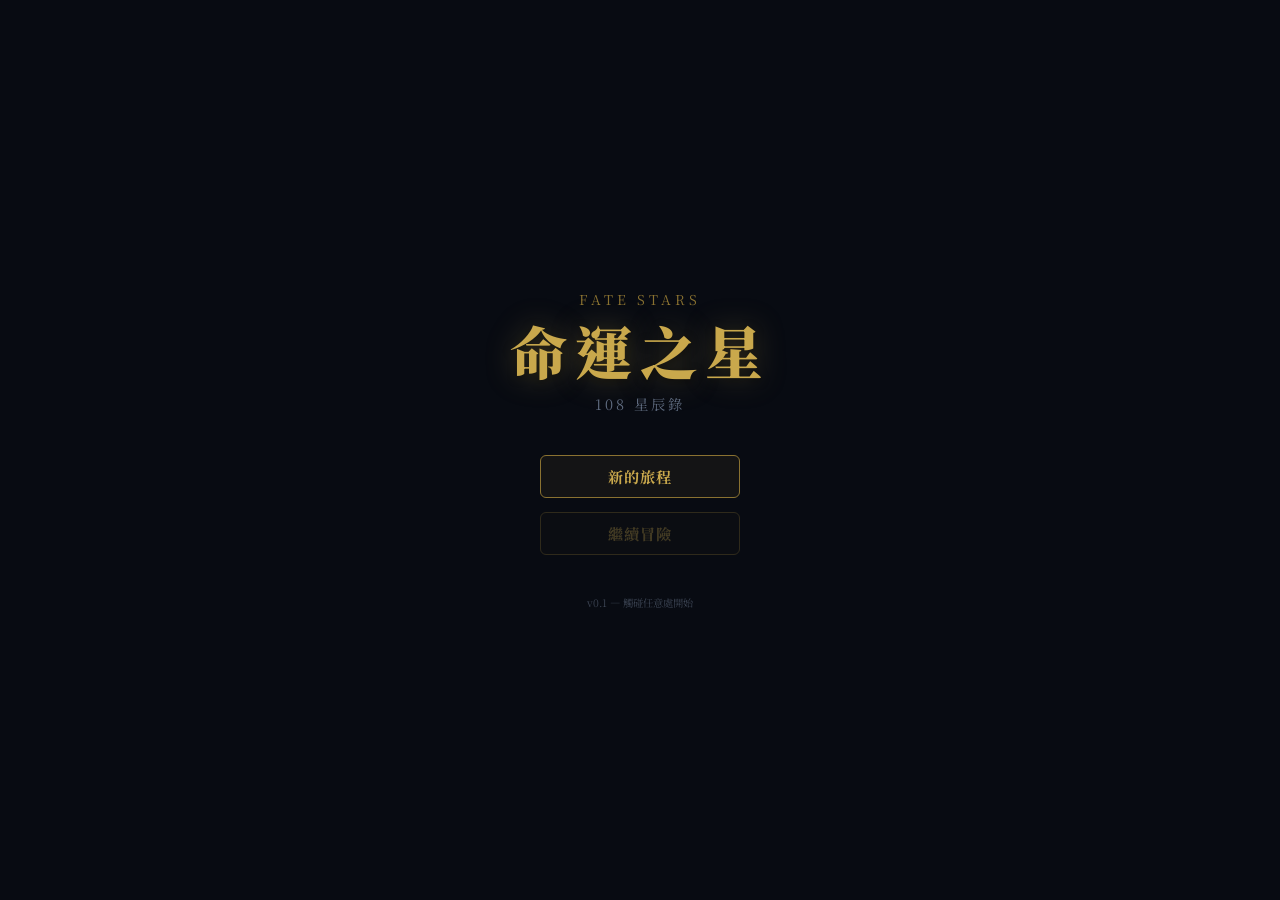
<file: docs/index.html>
<!DOCTYPE html>
<html lang="zh-Hant">
<head>
  <meta charset="UTF-8">
  <meta name="viewport" content="width=device-width, initial-scale=1.0, user-scalable=no, viewport-fit=cover">
  <meta name="apple-mobile-web-app-capable" content="yes">
  <meta name="apple-mobile-web-app-status-bar-style" content="black-translucent">
  <meta name="theme-color" content="#080b12">
  <meta name="description" content="命運之星・108星辰錄 — 西方奇幻版水滸傳 2D RPG">
  <title>命運之星 — Fate Stars</title>
  <link rel="manifest" href="manifest.json">
  <link rel="icon" type="image/svg+xml" href="assets/icon-192.svg">
  <link rel="apple-touch-icon" href="assets/icon-512.svg">
  <link rel="preconnect" href="https://fonts.googleapis.com">
  <link rel="preconnect" href="https://fonts.gstatic.com" crossorigin>
  <link href="https://fonts.googleapis.com/css2?family=Noto+Serif+TC:wght@400;700;900&display=swap" rel="stylesheet">
  <link rel="stylesheet" href="css/style.css">
</head>
<body>

  <!-- ===== Main Game Canvas ===== -->
  <canvas id="game-canvas" width="480" height="320"></canvas>

  <!-- ===== HUD (top bar) ===== -->
  <div id="hud" class="overlay-ui" hidden>
    <div id="hud-left">
      <div class="hud-party">
        <div class="hud-member" id="hud-member-0">
          <div class="hud-portrait"></div>
          <div class="hud-bars">
            <span class="hud-name">—</span>
            <div class="hud-hp-bar"><div class="hud-hp-fill"></div></div>
            <div class="hud-mp-bar"><div class="hud-mp-fill"></div></div>
          </div>
        </div>
        <div class="hud-member" id="hud-member-1">
          <div class="hud-portrait"></div>
          <div class="hud-bars">
            <span class="hud-name">—</span>
            <div class="hud-hp-bar"><div class="hud-hp-fill"></div></div>
            <div class="hud-mp-bar"><div class="hud-mp-fill"></div></div>
          </div>
        </div>
        <div class="hud-member" id="hud-member-2">
          <div class="hud-portrait"></div>
          <div class="hud-bars">
            <span class="hud-name">—</span>
            <div class="hud-hp-bar"><div class="hud-hp-fill"></div></div>
            <div class="hud-mp-bar"><div class="hud-mp-fill"></div></div>
          </div>
        </div>
      </div>
    </div>
    <div id="hud-right">
      <span id="hud-location">未知之地</span>
      <span id="hud-gold"><i class="icon-gold">✦</i><span id="gold-amount">0</span></span>
    </div>
  </div>

  <!-- ===== Dialogue Box ===== -->
  <div id="dialogue-box" class="overlay-ui" hidden>
    <div id="dialogue-speaker"></div>
    <div id="dialogue-text"></div>
    <div id="dialogue-indicator">▼</div>
  </div>

  <!-- ===== Menu Overlay ===== -->
  <div id="menu-overlay" class="overlay-ui fullscreen-overlay" hidden>
    <div id="menu-container">
      <nav id="menu-tabs">
        <button class="menu-tab active" data-tab="party">同伴</button>
        <button class="menu-tab" data-tab="inventory">道具</button>
        <button class="menu-tab" data-tab="quests">任務</button>
        <button class="menu-tab" data-tab="map">地圖</button>
        <button class="menu-tab" data-tab="save">存檔</button>
        <button class="menu-tab" data-tab="settings">設定</button>
      </nav>
      <div id="menu-content">
        <section class="menu-panel active" data-panel="party">
          <div id="party-list"></div>
          <div id="party-detail"></div>
        </section>
        <section class="menu-panel" data-panel="inventory">
          <div id="inventory-categories"></div>
          <div id="inventory-list"></div>
          <div id="inventory-detail"></div>
        </section>
        <section class="menu-panel" data-panel="quests">
          <div id="quest-list"></div>
          <div id="quest-detail"></div>
        </section>
        <section class="menu-panel" data-panel="map">
          <canvas id="map-canvas" width="400" height="300"></canvas>
        </section>
        <section class="menu-panel" data-panel="save">
          <div id="save-slots"></div>
        </section>
        <section class="menu-panel" data-panel="settings">
          <div id="settings-form">
            <label>BGM 音量<input type="range" id="setting-bgm" min="0" max="100" value="70"></label>
            <label>SFX 音量<input type="range" id="setting-sfx" min="0" max="100" value="80"></label>
            <label>文字速度<input type="range" id="setting-text-speed" min="1" max="5" value="3"></label>
            <button id="setting-reset" class="btn-gold">重置設定</button>
          </div>
        </section>
      </div>
      <button id="menu-close" class="btn-icon" aria-label="關閉選單">✕</button>
    </div>
  </div>

  <!-- ===== Battle Overlay ===== -->
  <div id="battle-overlay" class="overlay-ui fullscreen-overlay" hidden>
    <div id="battle-scene">
      <div id="battle-enemies"></div>
      <div id="battle-effects"></div>
    </div>
    <div id="battle-ui">
      <div id="battle-party-status"></div>
      <div id="battle-actions">
        <button class="battle-btn" data-action="attack">攻擊</button>
        <button class="battle-btn" data-action="skill">技能</button>
        <button class="battle-btn" data-action="item">道具</button>
        <button class="battle-btn" data-action="defend">防禦</button>
        <button class="battle-btn" data-action="flee">逃跑</button>
      </div>
      <div id="battle-log"></div>
    </div>
  </div>

  <!-- ===== Shop Overlay ===== -->
  <div id="shop-overlay" class="overlay-ui fullscreen-overlay" hidden>
    <div id="shop-container">
      <div id="shop-header">
        <h2 id="shop-name">商店</h2>
        <span id="shop-gold"><i class="icon-gold">✦</i><span id="shop-gold-amount">0</span></span>
        <button id="shop-close" class="btn-icon" aria-label="離開商店">✕</button>
      </div>
      <nav id="shop-tabs">
        <button class="shop-tab active" data-shop="buy">購買</button>
        <button class="shop-tab" data-shop="sell">販賣</button>
      </nav>
      <div id="shop-items"></div>
      <div id="shop-item-detail"></div>
    </div>
  </div>

  <!-- ===== Title Screen ===== -->
  <div id="title-screen" class="overlay-ui fullscreen-overlay">
    <div id="title-content">
      <div id="title-logo">
        <div id="title-en">Fate Stars</div>
        <h1 id="title-zh">命運之星</h1>
        <div id="title-sub">108 星辰錄</div>
      </div>
      <div id="title-buttons">
        <button id="btn-new-game" class="btn-gold">新的旅程</button>
        <button id="btn-continue" class="btn-gold">繼續冒險</button>
      </div>
      <div id="title-footer">v0.1 &mdash; 觸碰任意處開始</div>
    </div>
  </div>

  <!-- ===== API Key Modal ===== -->
  <div id="api-key-modal" class="overlay-ui fullscreen-overlay" hidden>
    <div id="api-key-container">
      <h2>設定 API 金鑰</h2>
      <p>本遊戲使用 AI 生成動態劇情，請輸入您的 API 金鑰以啟動遊戲。</p>
      <label for="api-key-input">API Key</label>
      <input type="password" id="api-key-input" placeholder="sk-..." autocomplete="off">
      <div id="api-key-error" hidden></div>
      <button id="api-key-submit" class="btn-gold">確認</button>
      <button id="api-key-skip" class="btn-subtle">略過（離線模式）</button>
    </div>
  </div>

  <!-- ===== Mobile Touch Controls ===== -->
  <div id="touch-controls" class="overlay-ui" hidden>
    <div id="joystick-zone">
      <div id="joystick-base">
        <div id="joystick-thumb"></div>
      </div>
    </div>
    <button id="btn-action" class="touch-btn" aria-label="互動">Ａ</button>
    <button id="btn-cancel" class="touch-btn touch-btn-small" aria-label="取消">Ｂ</button>
  </div>

  <!-- ===== Menu Toggle (always visible during gameplay) ===== -->
  <button id="btn-menu" class="overlay-ui btn-icon" hidden aria-label="選單">☰</button>

  <!-- ===== Loading Spinner ===== -->
  <div id="loading" class="overlay-ui fullscreen-overlay">
    <div class="spinner"></div>
    <div id="loading-text">讀取中…</div>
  </div>

  <!-- ===== Scripts ===== -->
  <script src="js/data.js"></script>
  <script src="js/app.js"></script>
  <script>
    if ('serviceWorker' in navigator) {
      navigator.serviceWorker.register('sw.js').catch(() => {});
    }
  </script>
</body>
</html>
</file>
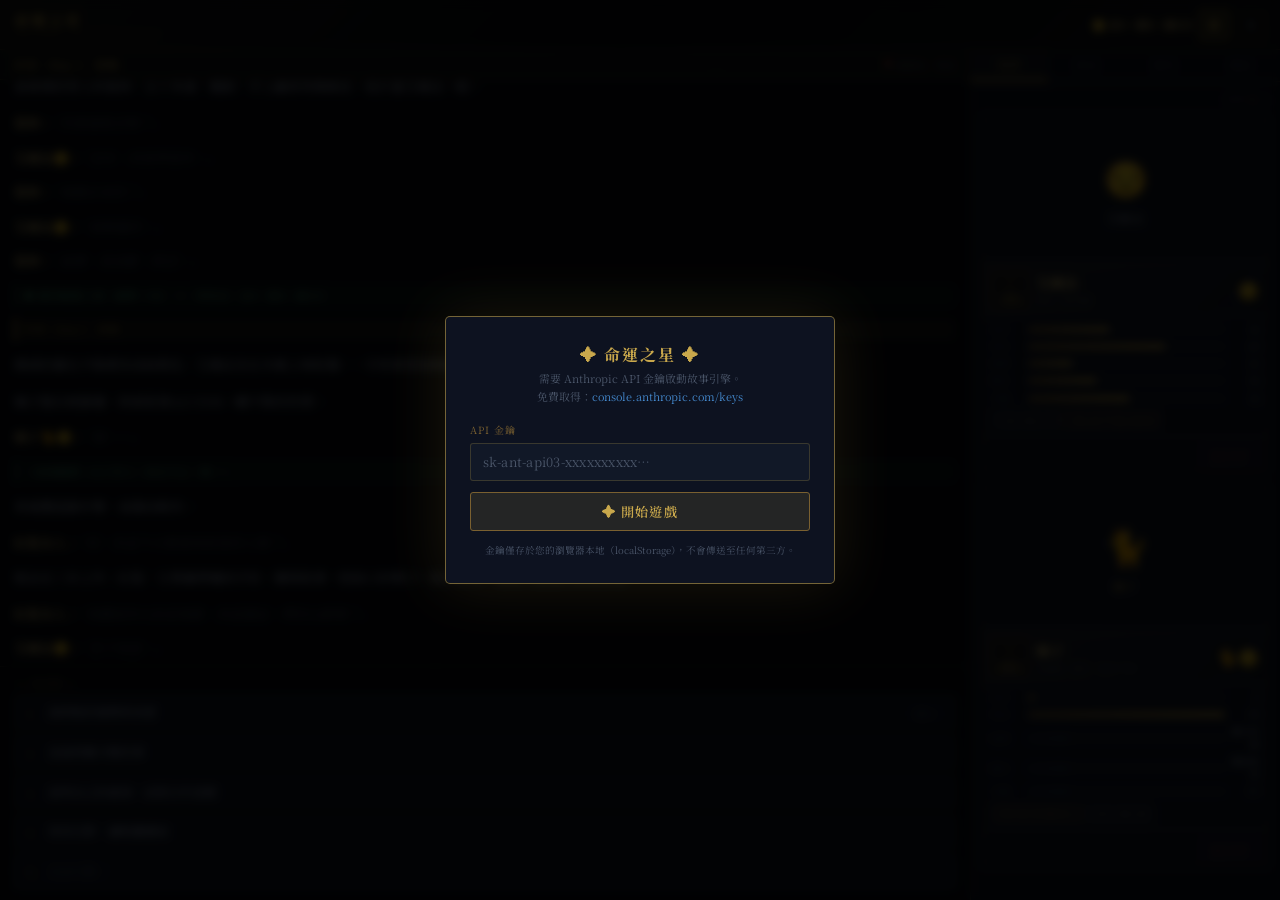
<file: 02.html>
<!DOCTYPE html>
<html lang="zh-TW">
<head>
<meta charset="UTF-8">
<meta name="viewport" content="width=device-width, initial-scale=1.0, maximum-scale=1.0, user-scalable=no">
<title>命運之星 · 108星辰錄</title>
<style>
@import url('https://fonts.googleapis.com/css2?family=Noto+Serif+TC:wght@300;400;600;700&family=Cinzel:wght@400;600&display=swap');
:root{
  --bg:#080b12;--bg2:#0d1220;--bg3:#111827;--bgh:#1a2540;
  --gold:#c9a84c;--goldl:#e8cc7a;--goldd:#7a6030;
  --sil:#a8b5cc;--sild:#4a5568;
  --grn:#4caf7a;--red:#cc4444;--blue:#4488cc;--orange:#e08c35;
  --brd:rgba(201,168,76,.22);--brdb:rgba(201,168,76,.55);
  --glow:rgba(201,168,76,.12);
  --panel-w:310px;--hdr-h:50px;
}
*{margin:0;padding:0;box-sizing:border-box;-webkit-tap-highlight-color:transparent;}
html,body{height:100%;overflow:hidden;}
body{background:var(--bg);color:var(--sil);font-family:'Noto Serif TC',serif;display:flex;flex-direction:column;}
body::before{content:'';position:fixed;inset:0;background-image:
  radial-gradient(1px 1px at 11% 17%,rgba(255,255,255,.42) 0,transparent 100%),
  radial-gradient(1px 1px at 34% 74%,rgba(255,255,255,.26) 0,transparent 100%),
  radial-gradient(1px 1px at 56% 8%,rgba(255,255,255,.35) 0,transparent 100%),
  radial-gradient(1.5px 1.5px at 73% 61%,rgba(201,168,76,.32) 0,transparent 100%),
  radial-gradient(1px 1px at 89% 29%,rgba(255,255,255,.38) 0,transparent 100%),
  radial-gradient(1px 1px at 18% 53%,rgba(255,255,255,.3) 0,transparent 100%),
  radial-gradient(1px 1px at 42% 87%,rgba(255,255,255,.25) 0,transparent 100%),
  radial-gradient(1px 1px at 63% 38%,rgba(255,255,255,.38) 0,transparent 100%);
  pointer-events:none;z-index:0;}

/* ── HEADER ── */
.hdr{position:relative;z-index:10;flex-shrink:0;height:var(--hdr-h);
  display:flex;align-items:center;padding:0 .85rem;gap:.55rem;
  border-bottom:1px solid var(--brd);
  background:linear-gradient(135deg,rgba(201,168,76,.07),rgba(8,11,18,.9),rgba(201,168,76,.05));}
.hdr-t{font-size:.92rem;font-weight:700;color:var(--gold);letter-spacing:.15em;}
.hdr-s{font-family:'Cinzel',serif;font-size:.48rem;color:var(--goldd);letter-spacing:.22em;}
.hdr-r{display:flex;align-items:center;gap:.45rem;margin-left:auto;flex-shrink:0;}
.hdr-g{font-size:.67rem;color:var(--gold);white-space:nowrap;}
.hdr-g b{color:var(--goldl);}
.ib{background:transparent;border:1px solid var(--brd);border-radius:3px;color:var(--sild);
  width:30px;height:30px;cursor:pointer;display:flex;align-items:center;justify-content:center;
  font-size:.85rem;transition:all .2s;flex-shrink:0;}
.ib:hover{border-color:var(--gold);color:var(--gold);background:var(--glow);}
.ib.ac{border-color:var(--gold);color:var(--gold);background:rgba(201,168,76,.1);}
.ib svg{width:14px;height:14px;fill:currentColor;}

/* ── LAYOUT ── */
.app-body{position:relative;z-index:1;flex:1;display:flex;overflow:hidden;}

/* ── STORY ── */
.story-side{flex:1;display:flex;flex-direction:column;overflow:hidden;min-width:0;}
.scene-bar{flex-shrink:0;height:30px;display:flex;align-items:center;padding:0 .85rem;gap:.55rem;
  background:rgba(201,168,76,.05);border-bottom:1px solid var(--brd);}
.scene-t{font-size:.67rem;color:var(--gold);letter-spacing:.1em;font-weight:600;}
.scene-l{font-size:.6rem;color:var(--sild);margin-left:auto;white-space:nowrap;overflow:hidden;text-overflow:ellipsis;max-width:48%;}
.story-scroll{flex:1;overflow-y:auto;padding:.85rem .85rem 0;}
.story-scroll::-webkit-scrollbar{width:3px;}
.story-scroll::-webkit-scrollbar-thumb{background:var(--goldd);border-radius:2px;}
.sentry{animation:sfade .35s ease;margin-bottom:.7rem;}
@keyframes sfade{from{opacity:0;transform:translateY(5px)}to{opacity:1;transform:none}}
.s-narr{font-size:.84rem;line-height:1.9;color:var(--sil);margin-bottom:.35rem;}
.s-dial{font-size:.81rem;line-height:1.8;margin:.22rem 0;}
.s-dial .sp{color:var(--goldl);font-weight:600;}
.s-dial .wd{color:var(--sild);font-style:italic;}
.s-sys{font-size:.67rem;color:var(--grn);background:rgba(76,175,122,.07);
  border-left:2px solid rgba(76,175,122,.4);padding:.25rem .55rem;margin:.22rem 0;border-radius:0 2px 2px 0;}
.s-sec{font-size:.6rem;color:var(--gold);letter-spacing:.12em;padding:.28rem .52rem;
  background:rgba(201,168,76,.07);border-left:2px solid var(--gold);margin-bottom:.45rem;border-radius:0 2px 2px 0;}
.s-action{font-size:.68rem;color:var(--goldd);letter-spacing:.05em;padding:.22rem .52rem;
  background:rgba(201,168,76,.06);border-left:2px solid var(--goldd);border-radius:0 2px 2px 0;margin-bottom:.35rem;}
.s-err{font-size:.68rem;color:#f9a;background:rgba(204,68,68,.08);
  border-left:2px solid rgba(204,68,68,.5);padding:.3rem .6rem;margin:.25rem 0;border-radius:0 2px 2px 0;cursor:pointer;}
.s-err:hover{background:rgba(204,68,68,.13);}
.think-row{display:flex;align-items:center;gap:5px;padding:.55rem 0;}
.dot{width:5px;height:5px;border-radius:50%;background:var(--gold);animation:bk 1.2s ease infinite;}
.dot:nth-child(2){animation-delay:.2s;}.dot:nth-child(3){animation-delay:.4s;}
@keyframes bk{0%,100%{opacity:.2}50%{opacity:1}}

/* ── CHOICES ── */
.choices-wrap{flex-shrink:0;padding:.6rem .85rem .7rem;
  border-top:1px solid var(--brd);background:linear-gradient(to top,rgba(8,11,18,.98) 80%,transparent);}
.ch-label{font-size:.53rem;color:var(--goldd);letter-spacing:.18em;margin-bottom:.42rem;}
.ch-grid{display:flex;flex-direction:column;gap:.32rem;}
.ch-btn{background:var(--bg3);border:1px solid var(--brd);border-radius:3px;padding:.48rem .75rem;
  text-align:left;cursor:pointer;display:flex;align-items:baseline;gap:.48rem;
  font-family:'Noto Serif TC',serif;transition:all .2s;}
.ch-btn:hover{background:var(--bgh);border-color:var(--brdb);box-shadow:0 0 10px var(--glow);}
.ch-btn:active{transform:scale(.99);}
.ch-btn:disabled{opacity:.35;cursor:not-allowed;}
.ch-num{font-size:.58rem;color:var(--goldd);flex-shrink:0;width:.85rem;}
.ch-txt{font-size:.77rem;color:var(--sil);flex:1;line-height:1.4;}
.ch-hint{font-size:.58rem;color:var(--sild);flex-shrink:0;}
.ch-free{border-style:dashed;border-color:var(--sild);}
.ch-free:hover{border-color:var(--goldd);}
.free-row{display:none;gap:.45rem;margin-top:.38rem;}
.free-row.open{display:flex;}
.free-inp{flex:1;background:var(--bg3);border:1px solid var(--brd);border-radius:3px;
  padding:.36rem .6rem;color:var(--sil);font-family:'Noto Serif TC',serif;font-size:.77rem;outline:none;}
.free-inp:focus{border-color:var(--gold);}
.free-send{background:rgba(201,168,76,.1);border:1px solid var(--goldd);border-radius:3px;
  padding:.36rem .65rem;color:var(--gold);font-family:'Noto Serif TC',serif;font-size:.7rem;
  cursor:pointer;flex-shrink:0;transition:all .2s;white-space:nowrap;}
.free-send:hover{background:rgba(201,168,76,.2);}

/* ── PANEL ── */
.panel-side{width:var(--panel-w);flex-shrink:0;border-left:1px solid var(--brd);
  display:flex;flex-direction:column;background:var(--bg2);
  transition:width .25s ease,opacity .25s ease;overflow:hidden;}
.panel-side.hidden{width:0;opacity:0;pointer-events:none;}
.p-tabs{display:flex;border-bottom:1px solid var(--brd);flex-shrink:0;}
.ptab{flex:1;padding:.43rem 0;background:transparent;border:none;border-bottom:2px solid transparent;
  color:var(--sild);font-family:'Noto Serif TC',serif;font-size:.66rem;cursor:pointer;transition:all .2s;letter-spacing:.04em;}
.ptab:hover{color:var(--sil);}
.ptab.ac{color:var(--gold);border-bottom-color:var(--gold);background:rgba(201,168,76,.05);}
.p-body{flex:1;overflow-y:auto;padding:.65rem;}
.p-body::-webkit-scrollbar{width:3px;}
.p-body::-webkit-scrollbar-thumb{background:var(--goldd);}
.ptc{display:none;}.ptc.ac{display:block;}

/* ── DRAWER ── */
.drawer-ov{display:none;position:fixed;inset:0;z-index:40;background:rgba(0,0,0,.6);backdrop-filter:blur(3px);}
.drawer-ov.open{display:block;}
.drawer{position:fixed;bottom:0;left:0;right:0;z-index:50;background:var(--bg2);
  border-top:1px solid var(--brdb);border-radius:12px 12px 0 0;display:flex;flex-direction:column;
  transform:translateY(calc(100% - 50px));transition:transform .28s cubic-bezier(.4,0,.2,1);max-height:80vh;}
.drawer.open{transform:translateY(0);}
.drawer-hrow{display:flex;flex-direction:column;align-items:center;padding:.5rem .85rem .28rem;cursor:pointer;flex-shrink:0;}
.drawer-handle{width:34px;height:3px;background:var(--brd);border-radius:2px;margin-bottom:.45rem;}
.drawer-peek{display:flex;align-items:center;justify-content:space-between;width:100%;}
.drawer-lbl{font-size:.62rem;color:var(--goldd);letter-spacing:.1em;}
.drawer-gold{font-size:.62rem;color:var(--gold);}
.drawer-tabs{display:flex;border-bottom:1px solid var(--brd);flex-shrink:0;}
.dtab{flex:1;padding:.47rem 0;background:transparent;border:none;border-bottom:2px solid transparent;
  color:var(--sild);font-family:'Noto Serif TC',serif;font-size:.66rem;cursor:pointer;transition:all .15s;letter-spacing:.04em;}
.dtab.ac{color:var(--gold);border-bottom-color:var(--gold);}
.drawer-body{flex:1;overflow-y:auto;padding:.65rem;}
.drawer-body::-webkit-scrollbar{width:3px;}
.drawer-body::-webkit-scrollbar-thumb{background:var(--goldd);}
.dtc{display:none;}.dtc.ac{display:block;}

/* PORTRAIT */
.pcard-portrait{width:100%;height:148px;overflow:hidden;display:block;flex-shrink:0;border-bottom:1px solid var(--brd);position:relative;}
.port-ph{width:100%;height:100%;display:flex;flex-direction:column;align-items:center;justify-content:center;gap:.4rem;background:var(--bg3);}
.port-spin{width:18px;height:18px;border:1.5px solid var(--brd);border-top-color:var(--gold);border-radius:50%;animation:spin .9s linear infinite;}
@keyframes spin{to{transform:rotate(360deg)}}
.port-txt{font-size:.58rem;color:var(--sild);letter-spacing:.08em;}
.port-retry{font-size:.6rem;padding:.18rem .5rem;background:transparent;border:1px solid var(--brd);border-radius:2px;color:var(--sild);cursor:pointer;font-family:'Noto Serif TC',serif;transition:all .2s;}
.port-retry:hover{border-color:var(--goldd);color:var(--gold);}

/* ── SHARED PANEL STYLES ── */
.pcard{background:var(--bg3);border:1px solid var(--brd);border-radius:3px;margin-bottom:.6rem;overflow:hidden;cursor:pointer;transition:border-color .2s;}
.pcard:hover{border-color:var(--brdb);}
.pcard-hdr{display:flex;align-items:center;gap:.5rem;padding:.48rem .62rem;background:linear-gradient(135deg,rgba(201,168,76,.08),transparent);border-bottom:1px solid var(--brd);}
.pbadge{width:36px;height:36px;border:1px solid var(--goldd);border-radius:2px;display:flex;flex-direction:column;align-items:center;justify-content:center;flex-shrink:0;background:rgba(0,0,0,.3);}
.pbadge div{font-size:.43rem;color:var(--goldd);line-height:1.4;text-align:center;}
.pbadge .bst{font-size:.52rem;color:var(--gold);font-weight:600;}
.pi{flex:1;min-width:0;}.pname{font-size:.85rem;font-weight:700;color:var(--goldl);}
.psub{font-size:.56rem;color:var(--sild);margin-top:.08rem;}.pemoji{font-size:1.05rem;flex-shrink:0;}
.sminis{padding:.42rem .62rem;display:flex;flex-direction:column;gap:.26rem;}
.smr{display:flex;align-items:center;gap:.36rem;}
.sml{font-size:.56rem;color:var(--sild);width:1.9rem;flex-shrink:0;}
.smb{flex:1;height:5px;background:rgba(255,255,255,.05);border-radius:1px;overflow:hidden;}
.smf{height:100%;background:linear-gradient(90deg,var(--goldd),var(--gold));border-radius:1px;}
.smf.lk{background:linear-gradient(90deg,#1a2540,#2a3550);}
.smv{font-size:.56rem;color:var(--sil);width:1.7rem;text-align:right;flex-shrink:0;}
.tgrow{padding:0 .62rem .48rem;display:flex;flex-wrap:wrap;gap:.16rem;}
.tg{font-size:.53rem;padding:.08rem .3rem;border:1px solid var(--goldd);border-radius:2px;color:var(--goldd);background:rgba(201,168,76,.04);}
.tg.sl{border-color:var(--sild);color:var(--sild);}
.sfrow{display:flex;gap:.28rem;flex-wrap:wrap;margin-bottom:.52rem;}
.sfb{padding:.17rem .48rem;background:transparent;border:1px solid var(--brd);border-radius:2px;color:var(--sild);font-family:'Noto Serif TC',serif;font-size:.58rem;cursor:pointer;transition:all .2s;}
.sfb:hover{border-color:var(--goldd);color:var(--sil);}
.sfb.ac{background:rgba(201,168,76,.08);border-color:var(--gold);color:var(--gold);}
.sdiv{font-size:.56rem;color:var(--goldd);letter-spacing:.1em;padding:.32rem 0 .2rem;text-align:center;border-bottom:1px solid var(--brd);margin-bottom:.42rem;}
.sgrid{display:grid;grid-template-columns:repeat(4,1fr);gap:.26rem;margin-bottom:.6rem;}
.sc{background:var(--bg3);border:1px solid var(--brd);border-radius:2px;padding:.3rem .16rem;text-align:center;cursor:pointer;transition:all .2s;display:flex;flex-direction:column;align-items:center;gap:.07rem;}
.sc:hover{border-color:var(--gold);background:var(--bgh);}
.sc.rec{border-color:rgba(76,175,122,.5);animation:sp 3s ease infinite;}
.sc.unk{opacity:.4;}.sc.con{border-color:rgba(201,168,76,.45);}
@keyframes sp{0%,100%{box-shadow:0 0 0 0 rgba(76,175,122,0)}50%{box-shadow:0 0 5px 1px rgba(76,175,122,.22)}}
.sc .stp{font-size:.42rem;color:var(--goldd);}.sc .snm{font-size:.44rem;color:var(--sild);}
.sc .sst{font-size:.54rem;color:var(--gold);font-weight:600;}.sc .snm2{font-size:.58rem;color:var(--sil);}
.sc.unk .snm2{color:var(--sild);}
.rcnt{font-size:.58rem;color:var(--sild);text-align:right;margin-bottom:.48rem;}
.rcnt span{color:var(--gold);}
.gold-box{background:linear-gradient(135deg,rgba(201,168,76,.09),transparent);border:1px solid var(--brdb);border-radius:3px;padding:.58rem .72rem;display:flex;align-items:center;justify-content:space-between;margin-bottom:.65rem;}
.gl{font-size:.56rem;color:var(--goldd);letter-spacing:.1em;}.ga{font-size:.9rem;color:var(--gold);font-weight:700;}
.isec{margin-bottom:.65rem;}.ittl{font-size:.56rem;color:var(--goldd);letter-spacing:.1em;padding-bottom:.2rem;border-bottom:1px solid var(--brd);margin-bottom:.36rem;}
.irow{display:flex;justify-content:space-between;align-items:flex-start;padding:.26rem .2rem;border-bottom:1px solid rgba(255,255,255,.03);font-size:.66rem;}
.irow:hover{background:var(--bgh);}.inm{color:var(--sil);}.int{font-size:.54rem;color:var(--sild);margin-top:.07rem;}.iqt{color:var(--sild);font-size:.6rem;flex-shrink:0;margin-left:.42rem;}
.log-entry{padding:.52rem .42rem;border-bottom:1px solid rgba(255,255,255,.04);}
.log-sec{font-size:.58rem;color:var(--gold);letter-spacing:.08em;padding:.22rem .42rem;background:rgba(201,168,76,.06);border-left:2px solid var(--gold);margin-bottom:.28rem;border-radius:0 2px 2px 0;}
.log-loc{font-size:.52rem;color:var(--goldd);margin-bottom:.15rem;}
.log-txt{font-size:.66rem;line-height:1.7;color:var(--sil);}
.log-sys2{font-size:.58rem;color:var(--grn);background:rgba(76,175,122,.06);border-left:2px solid rgba(76,175,122,.35);padding:.17rem .36rem;margin:.17rem 0;}

/* ── MODALS ── */
.mlay{display:none;position:fixed;inset:0;z-index:200;background:rgba(0,0,0,.85);backdrop-filter:blur(5px);align-items:center;justify-content:center;padding:1.2rem;}
.mlay.open{display:flex;}
.mbox{background:var(--bg2);border:1px solid var(--brdb);border-radius:5px;width:100%;max-height:90vh;overflow-y:auto;box-shadow:0 0 60px rgba(201,168,76,.13);animation:mi .18s ease;}
@keyframes mi{from{opacity:0;transform:scale(.96) translateY(8px)}to{opacity:1;transform:none}}
.mbox::-webkit-scrollbar{width:3px;}
.mbox::-webkit-scrollbar-thumb{background:var(--goldd);}
.mclose{position:sticky;top:0;float:right;background:transparent;border:none;color:var(--sild);font-size:1rem;cursor:pointer;padding:.72rem;transition:color .2s;}
.mclose:hover{color:var(--gold);}

/* API KEY */
.api-mbox{max-width:390px;padding:1.6rem 1.5rem;}
.api-title{font-size:1rem;font-weight:700;color:var(--gold);letter-spacing:.12em;margin-bottom:.28rem;text-align:center;}
.api-sub{font-size:.68rem;color:var(--sild);text-align:center;line-height:1.65;margin-bottom:1.1rem;}
.api-sub a{color:var(--blue);text-decoration:none;}
.api-sub a:hover{text-decoration:underline;}
.flbl{font-size:.62rem;color:var(--goldd);letter-spacing:.1em;margin-bottom:.35rem;}
.finp{width:100%;background:var(--bg3);border:1px solid var(--brd);border-radius:3px;padding:.52rem .72rem;
  color:var(--sil);font-family:'Noto Serif TC',serif;font-size:.8rem;outline:none;letter-spacing:.05em;margin-bottom:.7rem;}
.finp:focus{border-color:var(--gold);}
.finp::placeholder{color:var(--sild);letter-spacing:.02em;}
.fbtn{width:100%;background:rgba(201,168,76,.12);border:1px solid var(--goldd);border-radius:3px;
  padding:.58rem;color:var(--gold);font-family:'Noto Serif TC',serif;font-size:.83rem;font-weight:600;
  cursor:pointer;letter-spacing:.1em;transition:all .2s;}
.fbtn:hover{background:rgba(201,168,76,.22);border-color:var(--gold);}
.api-note{font-size:.6rem;color:var(--sild);text-align:center;margin-top:.7rem;line-height:1.55;}
.api-warn{font-size:.63rem;color:#f9a;background:rgba(200,80,80,.1);border:1px solid rgba(200,80,80,.3);
  border-radius:3px;padding:.38rem .55rem;margin-bottom:.7rem;display:none;}
.api-warn.show{display:block;}

/* CORS HELP */
.cors-mbox{max-width:460px;padding:1.3rem 1.4rem 1.5rem;}
.cors-title{font-size:.9rem;font-weight:700;color:var(--orange);letter-spacing:.08em;margin-bottom:.3rem;display:flex;align-items:center;gap:.5rem;}
.cors-sub{font-size:.71rem;color:var(--sil);line-height:1.75;margin-bottom:.95rem;}
.cors-sub code{color:#9fcfff;background:rgba(0,0,0,.3);padding:.05rem .3rem;border-radius:2px;font-size:.68rem;}
.cors-method{background:var(--bg3);border:1px solid var(--brd);border-radius:3px;margin-bottom:.65rem;overflow:hidden;}
.cors-mhdr{display:flex;align-items:center;gap:.5rem;padding:.5rem .68rem;background:rgba(201,168,76,.05);border-bottom:1px solid var(--brd);}
.cors-badge{width:19px;height:19px;border-radius:50%;display:flex;align-items:center;justify-content:center;font-size:.6rem;font-weight:700;flex-shrink:0;}
.cb1{background:rgba(76,175,122,.18);color:var(--grn);}
.cb2{background:rgba(68,136,204,.18);color:var(--blue);}
.cb3{background:rgba(201,168,76,.15);color:var(--gold);}
.cors-mtitle{font-size:.73rem;color:var(--sil);font-weight:600;}
.cors-mbody{padding:.52rem .68rem;font-size:.69rem;color:var(--sild);line-height:1.78;}
.code-block{background:rgba(0,0,0,.45);border:1px solid rgba(255,255,255,.08);border-radius:2px;
  padding:.38rem .62rem;font-family:monospace;font-size:.7rem;color:#9fcfff;letter-spacing:.03em;
  margin:.38rem 0;display:flex;align-items:center;justify-content:space-between;gap:.5rem;overflow-x:auto;}
.code-block span{white-space:nowrap;}
.copy-btn{background:rgba(68,136,204,.1);border:1px solid rgba(68,136,204,.32);border-radius:2px;
  color:var(--blue);font-family:'Noto Serif TC',serif;font-size:.56rem;padding:.09rem .38rem;
  cursor:pointer;flex-shrink:0;transition:all .2s;white-space:nowrap;}
.copy-btn:hover{background:rgba(68,136,204,.2);}
.copy-btn.copied{border-color:rgba(76,175,122,.4);color:var(--grn);background:rgba(76,175,122,.08);}
.cors-step{font-size:.67rem;color:var(--sild);margin:.18rem 0;}
.cors-step b{color:var(--sil);}
.cors-close-btn{width:100%;background:rgba(201,168,76,.08);border:1px solid var(--goldd);border-radius:3px;
  padding:.5rem;color:var(--gold);font-family:'Noto Serif TC',serif;font-size:.76rem;cursor:pointer;
  margin-top:.45rem;letter-spacing:.08em;transition:all .2s;}
.cors-close-btn:hover{background:rgba(201,168,76,.18);}

/* SETTINGS */
.settings-mbox{max-width:365px;padding:1.2rem;}
.s-title{font-size:.88rem;font-weight:700;color:var(--gold);letter-spacing:.12em;margin-bottom:.9rem;display:flex;align-items:center;justify-content:space-between;}
.s-row{margin-bottom:.78rem;}
.s-lbl{font-size:.6rem;color:var(--goldd);letter-spacing:.1em;margin-bottom:.3rem;}
.s-inp{width:100%;background:var(--bg3);border:1px solid var(--brd);border-radius:3px;padding:.4rem .6rem;color:var(--sil);font-family:'Noto Serif TC',serif;font-size:.75rem;outline:none;}
.s-inp:focus{border-color:var(--gold);}
.s-sel{width:100%;background:var(--bg3);border:1px solid var(--brd);border-radius:3px;padding:.4rem .6rem;color:var(--sil);font-family:'Noto Serif TC',serif;font-size:.75rem;outline:none;cursor:pointer;}
.s-sel option{background:var(--bg3);}
.s-keydisp{font-size:.65rem;color:var(--sild);padding:.3rem .5rem;background:rgba(255,255,255,.04);border-radius:2px;font-family:monospace;overflow:hidden;text-overflow:ellipsis;white-space:nowrap;margin-bottom:.3rem;}
.s-status{font-size:.62rem;color:var(--sild);display:flex;align-items:center;gap:.3rem;margin-bottom:.38rem;}
.s-dot{width:7px;height:7px;border-radius:50%;flex-shrink:0;}
.s-dot.ok{background:var(--grn);}.s-dot.no{background:var(--red);}
.s-test-row{display:flex;gap:.45rem;align-items:center;}
.s-test-btn{background:rgba(68,136,204,.08);border:1px solid rgba(68,136,204,.3);border-radius:2px;
  color:var(--blue);font-family:'Noto Serif TC',serif;font-size:.63rem;padding:.2rem .52rem;cursor:pointer;transition:all .2s;white-space:nowrap;}
.s-test-btn:hover{background:rgba(68,136,204,.18);}
.s-test-btn:disabled{opacity:.5;cursor:not-allowed;}
.s-test-res{font-size:.62rem;flex:1;}
.s-divider{border:none;border-top:1px solid var(--brd);margin:.78rem 0;}
.s-btns{display:flex;gap:.42rem;margin-top:.9rem;}
.sbn{flex:1;padding:.46rem;border-radius:3px;font-family:'Noto Serif TC',serif;font-size:.75rem;cursor:pointer;transition:all .2s;border:1px solid var(--brd);}
.sbn.p{background:rgba(201,168,76,.12);border-color:var(--goldd);color:var(--gold);}
.sbn.p:hover{background:rgba(201,168,76,.22);border-color:var(--gold);}
.sbn.c{background:transparent;color:var(--sild);}
.sbn.c:hover{color:var(--sil);}

/* CHAR/STAR DETAIL */
.detail-mbox{max-width:410px;}
.mtop{display:flex;border-bottom:1px solid var(--brd);}
.mscol{width:64px;flex-shrink:0;display:flex;flex-direction:column;align-items:center;justify-content:center;gap:.17rem;background:linear-gradient(135deg,rgba(201,168,76,.1),transparent);border-right:1px solid var(--brd);padding:.7rem .38rem;}
.mscol .mtp{font-size:.5rem;color:var(--goldd);}
.mscol .mnm{font-size:.52rem;color:var(--sild);}
.mscol .mst{font-size:.95rem;color:var(--gold);font-weight:700;}
.micol{flex:1;padding:.7rem;}
.mname{font-size:1.1rem;font-weight:700;color:var(--goldl);letter-spacing:.1em;}
.msub2{font-size:.63rem;color:var(--sild);margin-top:.17rem;}
.mstat{display:inline-block;margin-top:.35rem;padding:.1rem .38rem;font-size:.57rem;border-radius:2px;}
.mstat.r{background:rgba(76,175,122,.1);border:1px solid rgba(76,175,122,.35);color:#6fcca0;}
.mstat.c{background:rgba(201,168,76,.08);border:1px solid var(--goldd);color:var(--goldd);}
.mstat.u{background:rgba(100,100,120,.1);border:1px solid var(--sild);color:var(--sild);}
.mbody{padding:.68rem;}
.msect{font-size:.57rem;color:var(--goldd);letter-spacing:.1em;padding-bottom:.17rem;border-bottom:1px solid var(--brd);margin-bottom:.4rem;}
.msec{margin-bottom:.72rem;}
.mdesc{font-size:.71rem;color:var(--sil);line-height:1.75;}
.mnote2{font-size:.6rem;color:var(--sild);background:rgba(255,255,255,.03);border-left:2px solid var(--goldd);padding:.35rem .5rem;margin-top:.4rem;font-style:italic;border-radius:0 2px 2px 0;}
.tr2{display:flex;gap:.42rem;font-size:.6rem;padding:.13rem 0;}
.ts{color:var(--sild);width:2.4rem;flex-shrink:0;}.ti{color:var(--sil);}
.tarow{margin-bottom:.35rem;}
.ta2{font-size:.58rem;padding:.1rem .36rem;border:1px solid var(--goldd);border-radius:2px;color:var(--goldd);background:rgba(201,168,76,.05);}
.ta2.sl{border-color:var(--sild);color:var(--sild);}
.tadesc{font-size:.6rem;color:var(--sild);margin-top:.09rem;padding-left:.32rem;}

/* SAVE INDICATOR */
.save-ind{position:fixed;bottom:1.1rem;right:1rem;font-size:.6rem;color:var(--grn);
  background:rgba(13,42,28,.9);border:1px solid rgba(76,175,122,.4);border-radius:3px;
  padding:.28rem .6rem;opacity:0;transition:opacity .3s;pointer-events:none;z-index:998;}
.save-ind.show{opacity:1;}

/* TOAST */
.toast{position:fixed;bottom:1.1rem;left:50%;transform:translateX(-50%);padding:.42rem .95rem;border-radius:3px;font-size:.7rem;z-index:999;pointer-events:none;opacity:0;transition:opacity .25s;white-space:nowrap;max-width:90vw;}
.toast.err{background:#3a1a1a;border:1px solid var(--red);color:#f99;}
.toast.ok{background:#0d2a1c;border:1px solid rgba(76,175,122,.5);color:#6fcca0;}
.toast.inf{background:#1a1f30;border:1px solid var(--goldd);color:var(--goldl);}
.toast.show{opacity:1;}

/* RESPONSIVE */
@media(max-width:767px){
  .panel-side{display:none;}
  .app-body{padding-bottom:50px;}
  .hdr-s{display:none;}
}
@media(min-width:768px){.drawer,.drawer-ov{display:none!important;}}
@media(max-width:350px){.hdr-g{display:none;}}
</style>
</head>
<body>

<!-- API KEY MODAL -->
<div class="mlay" id="api-modal">
  <div class="mbox api-mbox">
    <div class="api-title">✦ 命運之星 ✦</div>
    <div class="api-sub">
      需要 Anthropic API 金鑰啟動故事引擎。<br>
      免費取得：<a href="https://console.anthropic.com/keys" target="_blank">console.anthropic.com/keys</a>
    </div>
    <div class="api-warn" id="api-warn"></div>
    <div class="flbl">API 金鑰</div>
    <input class="finp" id="api-inp" type="password" placeholder="sk-ant-api03-xxxxxxxxxx…" autocomplete="off"/>
    <button class="fbtn" onclick="saveKey()">✦ 開始遊戲</button>
    <div class="api-note">金鑰僅存於您的瀏覽器本地（localStorage），不會傳送至任何第三方。</div>
  </div>
</div>

<!-- CORS HELP MODAL -->
<div class="mlay" id="cors-modal">
  <div class="mbox cors-mbox">
    <button class="mclose" onclick="document.getElementById('cors-modal').classList.remove('open')">✕</button>
    <div class="cors-title">
      <span style="font-size:1.1rem">⚠</span> API 無法連線
    </div>
    <div class="cors-sub">
      用 <code>file://</code> 直接開啟 HTML 時，瀏覽器安全機制會封鎖 API 請求。<br>
      以下任一方式可解決，選擇最方便的：
    </div>

    <div class="cors-method">
      <div class="cors-mhdr">
        <div class="cors-badge cb1">1</div>
        <div class="cors-mtitle">Python（最推薦・幾乎所有電腦都有）</div>
      </div>
      <div class="cors-mbody">
        在 HTML 檔所在資料夾開終端機，執行：
        <div class="code-block">
          <span id="c1">python -m http.server 8765</span>
          <button class="copy-btn" id="cpb1" onclick="doCopy('c1','cpb1')">複製</button>
        </div>
        <div class="cors-step">然後瀏覽器開啟 <b>http://localhost:8765</b>，點選 HTML 檔名。</div>
        <div class="cors-step" style="font-size:.62rem;margin-top:.22rem;color:#5a6a7a;">Mac/Linux 可能需要用 <code style="color:#9fcfff;background:rgba(0,0,0,.25);padding:.03rem .25rem;border-radius:2px">python3</code></div>
      </div>
    </div>

    <div class="cors-method">
      <div class="cors-mhdr">
        <div class="cors-badge cb2">2</div>
        <div class="cors-mtitle">Node.js / npx</div>
      </div>
      <div class="cors-mbody">
        <div class="code-block">
          <span id="c2">npx serve . -p 8765</span>
          <button class="copy-btn" id="cpb2" onclick="doCopy('c2','cpb2')">複製</button>
        </div>
        <div class="cors-step">開啟 <b>http://localhost:8765</b> → 點 HTML 檔名。</div>
      </div>
    </div>

    <div class="cors-method">
      <div class="cors-mhdr">
        <div class="cors-badge cb3">3</div>
        <div class="cors-mtitle">VS Code → Live Server 插件</div>
      </div>
      <div class="cors-mbody">
        <div class="cors-step">在 VS Code 開啟 HTML → 右下角點 <b>Go Live</b>，自動啟動本地伺服器。</div>
      </div>
    </div>

    <div style="margin-top:.85rem;padding:.6rem .68rem;background:rgba(201,168,76,.05);border:1px solid var(--brd);border-radius:3px;font-size:.67rem;color:var(--sild);line-height:1.7;">
      💡 啟動伺服器後，原本這個 file:// 視窗就不需要了。<br>
      改從 <b style="color:var(--sil)">http://localhost:8765</b> 開啟，API 就能正常使用。
    </div>

    <button class="cors-close-btn" onclick="document.getElementById('cors-modal').classList.remove('open')">關閉</button>
  </div>
</div>

<!-- SETTINGS MODAL -->
<div class="mlay" id="settings-modal">
  <div class="mbox settings-mbox">
    <div class="s-title">
      <span>設定</span>
      <button class="ib" onclick="closeSettings()" style="width:26px;height:26px;">✕</button>
    </div>
    <div class="s-row">
      <div class="s-lbl">目前金鑰</div>
      <div class="s-keydisp" id="key-disp">—</div>
      <div class="s-status"><span class="s-dot" id="s-dot"></span><span id="s-stxt">未設定</span></div>
      <div class="s-test-row">
        <button class="s-test-btn" id="test-btn" onclick="testConn()">測試連接</button>
        <span class="s-test-res" id="test-res"></span>
      </div>
    </div>
    <div class="s-row">
      <div class="s-lbl">更換金鑰</div>
      <input class="s-inp" id="s-key" type="password" placeholder="sk-ant-api03-…" autocomplete="off"/>
    </div>
    <div class="s-row">
      <div class="s-lbl">模型</div>
      <select class="s-sel" id="s-model">
        <option value="claude-sonnet-4-20250514">Claude Sonnet 4（推薦）</option>
        <option value="claude-haiku-4-5-20251001">Claude Haiku 4.5（快速省費）</option>
        <option value="claude-opus-4-5">Claude Opus 4.5（最強・較慢）</option>
      </select>
    </div>
    <div class="s-row">
      <div class="s-lbl">回應長度</div>
      <select class="s-sel" id="s-tok">
        <option value="800">800・快速</option>
        <option value="1200" selected>1200・標準</option>
        <option value="2000">2000・詳細</option>
      </select>
    </div>
    <hr class="s-divider">
    <div class="s-row">
      <div class="s-lbl">角色頭像</div>
      <div style="font-size:.62rem;color:var(--sild);margin-bottom:.5rem;">預設使用動漫風格頭像（即時顯示）。可貼上任意圖片網址自訂。</div>
      <div id="portrait-inputs"></div>
      <button class="sbn c" onclick="clearPortraitCache();renderBoth('party');showToast('頭像已重設為預設','inf');openSettings();" style="width:100%;margin-top:.35rem;font-size:.7rem;">重設為預設頭像</button>
    </div>
    <hr class="s-divider">
    <div class="s-row">
      <div class="s-lbl">故事記憶管理</div>
      <div style="font-size:.62rem;color:var(--sild);margin-bottom:.38rem;" id="history-stat">—</div>
      <button class="sbn p" onclick="compressHistory()" id="compress-btn" style="width:100%;margin-bottom:.4rem;">✦ 整理記憶（壓縮故事歷史）</button>
      <div style="font-size:.6rem;color:var(--sild);line-height:1.55;">對話累積過長時使用。Claude 會將舊有劇情整理為摘要，釋放空間讓故事繼續。</div>
    </div>
    <hr class="s-divider">
    <div class="s-row">
      <div class="s-lbl">危險操作</div>
      <button class="sbn c" onclick="resetGame()" style="width:100%;border-color:rgba(200,80,80,.35);color:#f99;">重置遊戲進度</button>
    </div>
    <hr class="s-divider">
    <div class="s-row">
      <div class="s-lbl">跨裝置同步</div>
      <div style="font-size:.62rem;color:var(--sild);margin-bottom:.5rem;">匯出存檔文字 → 複製 → 到新裝置貼上匯入</div>
      <div style="display:flex;gap:.45rem;margin-bottom:.4rem;">
        <button class="sbn p" onclick="exportSave()" style="flex:1;">📤 匯出存檔</button>
        <button class="sbn c" onclick="importSave()" style="flex:1;">📥 匯入存檔</button>
      </div>
      <textarea id="save-io" style="width:100%;height:72px;background:var(--bg3);border:1px solid var(--brd);border-radius:3px;color:var(--sil);font-family:monospace;font-size:.6rem;padding:.4rem;resize:none;outline:none;" placeholder="匯入時在此貼上存檔文字…"></textarea>
    </div>
    <div class="s-btns">
      <button class="sbn c" onclick="closeSettings()">取消</button>
      <button class="sbn p" onclick="applySettings()">儲存設定</button>
    </div>
  </div>
</div>

<!-- CHAR/STAR DETAIL MODAL -->
<div class="mlay" id="detail-modal" onclick="closeDOut(event)">
  <div class="mbox detail-mbox">
    <button class="mclose" onclick="closeD()">✕</button>
    <div id="modal-inner"></div>
  </div>
</div>

<!-- SWAP MODAL -->
<div class="mlay" id="swap-modal" onclick="if(event.target===this)this.classList.remove('open')">
  <div class="mbox" style="max-width:380px;padding:1.3rem 1.4rem;">
    <div id="swap-inner"></div>
  </div>
</div>

<div class="save-ind" id="save-indicator">✦ 已自動存檔</div>
<div class="toast" id="toast"></div>

<!-- HEADER -->
<div class="hdr">
  <div>
    <div class="hdr-t">命運之星</div>
    <div class="hdr-s">108 Stars · Elsa Continent</div>
  </div>
  <div class="hdr-r">
    <div class="hdr-g">🪙 <b id="gold-hdr">銀8・銅135</b></div>
    <button class="ib" id="drawer-btn" onclick="toggleDrawer()" style="display:none">
      <svg viewBox="0 0 16 16"><rect x="1" y="2" width="14" height="2.5" rx="1"/><rect x="1" y="6.75" width="14" height="2.5" rx="1"/><rect x="1" y="11.5" width="14" height="2.5" rx="1"/></svg>
    </button>
    <button class="ib ac" id="panel-btn" onclick="togglePanel()">
      <svg viewBox="0 0 16 16"><rect x="1" y="2" width="14" height="2.5" rx="1"/><rect x="1" y="6.75" width="14" height="2.5" rx="1"/><rect x="1" y="11.5" width="14" height="2.5" rx="1"/></svg>
    </button>
    <button class="ib" onclick="openSettings()">
      <svg viewBox="0 0 16 16"><circle cx="8" cy="8" r="2"/><path d="M8 2a.65.65 0 00-.63.49l-.25.88a4.5 4.5 0 00-.76.44l-.85-.21a.65.65 0 00-.72.31l-.65 1.13a.65.65 0 00.15.82l.69.58a4.5 4.5 0 000 .88l-.69.58a.65.65 0 00-.15.82l.65 1.13a.65.65 0 00.72.31l.85-.21c.24.17.49.32.76.44l.25.88A.65.65 0 008 14a.65.65 0 00.63-.49l.25-.88c.27-.12.52-.27.76-.44l.85.21a.65.65 0 00.72-.31l.65-1.13a.65.65 0 00-.15-.82l-.69-.58a4.5 4.5 0 000-.88l.69-.58a.65.65 0 00.15-.82l-.65-1.13a.65.65 0 00-.72-.31l-.85.21a4.5 4.5 0 00-.76-.44l-.25-.88A.65.65 0 008 2z"/></svg>
    </button>
  </div>
</div>

<!-- MAIN -->
<div class="app-body">
  <div class="story-side">
    <div class="scene-bar">
      <span class="scene-t" id="scene-title">序章・Day 1　傍晚</span>
      <span class="scene-l" id="scene-loc">📍 鐵霧城・碼頭</span>
    </div>
    <div class="story-scroll" id="story-scroll">
      <div id="story-content"></div>
      <div id="scroll-anchor"></div>
    </div>
    <div class="choices-wrap">
      <div class="ch-label">＊ 行動選擇 ＊</div>
      <div class="ch-grid" id="ch-grid"></div>
      <div class="free-row" id="free-row">
        <input class="free-inp" id="free-inp" placeholder="輸入自由行動…"/>
        <button class="free-send" onclick="sendFree()">送出</button>
      </div>
    </div>
  </div>

  <div class="panel-side" id="panel-side">
    <div class="p-tabs">
      <button class="ptab ac" onclick="switchTab(this,'p','party')">同伴</button>
      <button class="ptab" onclick="switchTab(this,'p','stars')">星辰</button>
      <button class="ptab" onclick="switchTab(this,'p','inv')">道具</button>
      <button class="ptab" onclick="switchTab(this,'p','log')">劇誌</button>
    </div>
    <div class="p-body">
      <div class="ptc ac" id="p-party"></div>
      <div class="ptc" id="p-stars"></div>
      <div class="ptc" id="p-inv"></div>
      <div class="ptc" id="p-log"></div>
    </div>
  </div>
</div>

<!-- MOBILE DRAWER -->
<div class="drawer-ov" id="drawer-ov" onclick="closeDrawer()"></div>
<div class="drawer" id="drawer">
  <div class="drawer-hrow" onclick="toggleDrawer()">
    <div class="drawer-handle"></div>
    <div class="drawer-peek">
      <span class="drawer-lbl">✦ 星辰面板</span>
      <span class="drawer-gold" id="drawer-gold">🪙 銀8・銅135</span>
    </div>
  </div>
  <div class="drawer-tabs">
    <button class="dtab ac" onclick="switchTab(this,'d','party')">同伴</button>
    <button class="dtab" onclick="switchTab(this,'d','stars')">星辰</button>
    <button class="dtab" onclick="switchTab(this,'d','inv')">道具</button>
    <button class="dtab" onclick="switchTab(this,'d','log')">劇誌</button>
  </div>
  <div class="drawer-body">
    <div class="dtc ac" id="d-party"></div>
    <div class="dtc" id="d-stars"></div>
    <div class="dtc" id="d-inv"></div>
    <div class="dtc" id="d-log"></div>
  </div>
</div>

<script>
// ═══ CONFIG ═══
const CFG={
  get key(){return localStorage.getItem('fate_key')||'';},
  set key(v){localStorage.setItem('fate_key',v);},
  get model(){return localStorage.getItem('fate_model')||'claude-sonnet-4-20250514';},
  set model(v){localStorage.setItem('fate_model',v);},
  get tokens(){return parseInt(localStorage.getItem('fate_tokens')||'1200');},
  set tokens(v){localStorage.setItem('fate_tokens',String(v));},
};

// ═══ STATE ═══
const MAX_PARTY=6;
const G={
  gold:{gold:0,silver:8,copper:135},
  panelOpen:true,drawerOpen:false,starFilter:'all',
  history:[],log:[],thinking:false,
  storyData:[],
  currentChoices:[],
  sceneTitle:'序章・Day 1　傍晚',
  sceneLoc:'📍 鐵霧城・碼頭',
  partyIds:['alfar','orange'],  // 當前隊伍 ID 列表（最多6）
  extraParty:[],   // 動態招募的新成員資料
  extraPcfg:{},    // 新成員頭像 prompt
};

// ═══ SAVE / LOAD ═══
const SAVE_KEY='fate_save_v2';
function saveGame(){
  try{
    const starOv={}; // 記錄被改動的星位狀態
    [...TIANGANG,...DISHAT].forEach(s=>{if(s.status==='recruited'&&s.id&&!['alfar','orange'].includes(s.id))starOv[s.type+'_'+s.num]={status:s.status,name:s.name,id:s.id};});
    const data={
      gold:G.gold,history:G.history,log:G.log,
      storyData:G.storyData,currentChoices:G.currentChoices,
      sceneTitle:G.sceneTitle,sceneLoc:G.sceneLoc,
      extraParty:G.extraParty,extraPcfg:G.extraPcfg,
      partyIds:G.partyIds,
      starOv,savedAt:Date.now(),
    };
    localStorage.setItem(SAVE_KEY,JSON.stringify(data));
    showSaveIndicator();
  }catch(e){console.warn('存檔失敗:',e);}
}
function loadGame(){
  try{
    const raw=localStorage.getItem(SAVE_KEY);
    if(!raw)return false;
    const data=JSON.parse(raw);
    if(!data.storyData||!data.history)return false;
    G.gold=data.gold||{gold:0,silver:8,copper:135};
    G.history=data.history||[];
    G.log=data.log||[];
    G.storyData=data.storyData||[];
    G.currentChoices=data.currentChoices||[];
    G.sceneTitle=data.sceneTitle||'序章・Day 1　傍晚';
    G.sceneLoc=data.sceneLoc||'📍 鐵霧城・碼頭';
    G.extraParty=data.extraParty||[];
    G.extraPcfg=data.extraPcfg||{};
    G.partyIds=data.partyIds||['alfar','orange'];
    // 恢復星辰狀態
    if(data.starOv){
      Object.entries(data.starOv).forEach(([k,v])=>{
        const [type,num]=k.split('_');
        const arr=type==='天罡'?TIANGANG:DISHAT;
        const s=arr.find(x=>x.num===parseInt(num));
        if(s){s.status=v.status;s.name=v.name;s.id=v.id;}
      });
    }
    return true;
  }catch(e){console.warn('讀取存檔失敗:',e);return false;}
}
function renderStoryFromData(){
  const c=document.getElementById('story-content');c.innerHTML='';
  document.getElementById('scene-title').textContent=G.sceneTitle;
  document.getElementById('scene-loc').textContent=G.sceneLoc;
  G.storyData.forEach(e=>appendEntryToDOM(e,false));
  if(G.currentChoices.length)renderChoices(G.currentChoices,false);
  else renderFallback();
  scrollD();
}
function appendEntryToDOM(e,save=true){
  const w=mk('div','sentry');
  if(e.type==='sec'){const el=mk('div','s-sec');el.textContent=e.v;w.appendChild(el);}
  else if(e.type==='narr'){const el=mk('div','s-narr');el.textContent=e.v;w.appendChild(el);}
  else if(e.type==='dial'){const el=mk('div','s-dial');el.innerHTML=`<span class="sp">${e.sp}：</span><span class="wd">「${e.ln}」</span>`;w.appendChild(el);}
  else if(e.type==='sys'){const el=mk('div','s-sys');el.textContent=e.v;w.appendChild(el);}
  else if(e.type==='action'){const el=mk('div','s-action');el.textContent='▶ '+e.v;w.appendChild(el);}
  else if(e.type==='err'){const el=mk('div','s-err');el.textContent='⚠ '+e.v;w.appendChild(el);}
  document.getElementById('story-content').appendChild(w);
  if(save){G.storyData.push(e);}
}
let saveTimer;
function showSaveIndicator(){
  clearTimeout(saveTimer);
  const el=document.getElementById('save-indicator');
  if(el){el.classList.add('show');saveTimer=setTimeout(()=>el.classList.remove('show'),1800);}
}

// ═══ DATA ═══
const PARTY=[
  {id:'alfar',star:'天魁星',type:'天罡',num:1,name:'艾爾法',title:'遊俠（無所屬）',emoji:'😒',
   desc:'鐵霧城前城衛，因擅自釋放被扣押的糧食而遭解僱。出身平凡，語少，銀色長髮，面無表情卻行事有原則。某種古老的星力在她體內沉眠。',
   stats:{武力:41,知力:69,統率:22,魅力:34,幸運:51},sn:{},
   tl:[{n:'潛星之光',s:true,d:'封印中。條件未達。'},{n:'平靜之眼',s:false,d:'不受恐懼、魅惑、幻術影響。'},{n:'讀心微表情',s:false,d:'可察覺對方說謊（成功率依知力浮動）。'}],
   eq:{武器:'舊制式短劍（磨損三級）',防具:'城衛布甲（補丁×7）',飾品:'——'}},
  {id:'orange',star:'地魁星',type:'地煞',num:1,name:'橘子',title:'布偶貓・雌性（身份不明）',emoji:'🐈😒',
   desc:'以五枚銅幣購入的布偶貓，雌性。雙色毛、藍眼，面癱，聽懂人話，只會喵叫。知力數值異常，來歷不明。對翻肚子持強烈反對立場。',
   stats:{武力:3,知力:99,統率:null,魅力:null,幸運:null},sn:{統率:'顯示拒絕',魅力:'數值異常',幸運:'???'},
   tl:[{n:'看穿本質',s:false,d:'對一切虛偽免疫。'},{n:'翻肚禁止',s:false,d:'被強制翻肚時觸發・空踢反擊。'},{n:'命運之錨',s:true,d:'未知。'}],
   eq:{武器:'——',防具:'——（拒絕配戴）',飾品:'——'}},
];
const TGS=['天罡星','天機星','天閒星','天勇星','天雄星','天猛星','天威星','天英星','天貴星','天富星','天滿星','天孤星','天傷星','天立星','天捷星','天暗星','天佑星','天空星','天速星','天異星','天殺星','天微星','天究星','天退星','天壽星','天劍星','天平星','天罪星','天損星','天敗星','天牢星','天慧星','天暴星','天哭星','天巧星'];
const DSS=['地煞星','地勇星','地傑星','地雄星','地威星','地英星','地奇星','地猛星','地文星','地正星','地闊星','地闔星','地強星','地暗星','地輔星','地會星','地佐星','地祐星','地靈星','地獸星','地微星','地慧星','地暴星','地然星','地猖星','地狂星','地飛星','地走星','地巧星','地明星','地進星','地退星','地滿星','地遂星','地周星','地隱星','地異星','地理星','地俊星','地樂星','地捷星','地速星','地鎮星','地禽星','地刑星','地壯星','地劣星','地健星','地耗星','地賊星','地囚星','地孤星','地角星','地短星','地魔星','地妖星','地幽星','地伏星','地僻星','地空星','地全星','地缺星','地殺星','地哭星','地損星','地破星','地平星','地奴星','地察星'];
const TIANGANG=[{num:1,star:'天魁星',name:'艾爾法',status:'recruited',id:'alfar'},...TGS.map((s,i)=>({num:i+2,star:s,name:'?',status:'unknown'}))];
const DISHAT=[{num:1,star:'地魁星',name:'橘子',status:'recruited',id:'orange'},{num:2,star:'地煞星',name:'?',status:'contact',cN:'紅髮女',hint:'霧刃幫相關・左臂有傷・缺口彎刀'},...DSS.slice(1).map((s,i)=>({num:i+3,star:s,name:'?',status:'unknown'}))];
const INV={
  equip:[{n:'舊制式短劍',t:'磨損三級・攻擊力較低',q:'裝備中',w:'艾爾法'},{n:'城衛布甲',t:'補丁×7',q:'裝備中',w:'艾爾法'}],
  items:[{n:'乾糧',t:'回復道具',q:'×2'},{n:'破舊地圖（鐵霧城）',t:'殘缺',q:'×1'},{n:'解僱通知書',t:'留著或許有用',q:'×1'}],
  key:[{n:'霧刃幫懸賞（記憶）',t:'線索50銀・首領5金',q:'—'}]
};

// ═══ API ═══
const SYS=`你是西方奇幻版水滸傳文字RPG故事引擎，輸出劇情與選項。
世界：艾爾薩大陸，帝國崩裂，十二王國割據。108顆命運之星降世，聚旗終結輪迴。
主角艾爾法（天魁星）：前城衛，平民，銀色長髮，面無表情，原則至上，知力高武力中等。
同伴橘子（地魁星）：布偶貓・雌性，藍眼雙色毛，面癱，只會喵叫，智力異常。
當前：鐵霧城碼頭，紅髮女（地煞第2星候選，左臂傷，霧刃幫相關）剛開口搭話。
規則：
1. 只輸出純JSON，無任何Markdown或多餘文字。
2. 格式：{"st":"場景標題","sl":"📍 地點","nv":["敘述段落"],"dl":[{"sp":"角色","ln":"台詞"}],"sm":null,"gd":{"g":0,"s":0,"c":0},"ch":[{"t":"選項","h":""}],"nm":null}
3. nv每段60-80字，1-3段。橘子喵叫sp「橘子🐈😒」ln「喵——」，再加{sp:"系統翻譯",ln:"…"}。
4. ch提供3-4個選項，策略各異。sm記錄金錢道具變動。
5. 簡潔乾燥文風，偶有乾式幽默。
6. nm欄位：當角色正式確認加入同伴時填寫，否則為null。格式：
{"id":"英文小寫id","name":"姓名","star":"星名如地煞星","type":"天罡或地煞","num":星位數字,"title":"職業/稱號","emoji":"適合的emoji","desc":"人物說明100字以內","portrait":"角色外貌英文描述供AI繪圖用，例如：young woman with red hair wearing leather armor，不要加anime style等風格詞","stats":{"武力":0,"知力":0,"統率":0,"魅力":0,"幸運":0},"tl":[{"n":"天賦名","s":false,"d":"說明"}],"eq":{"武器":"","防具":"","飾品":""}}`;


// 偵測是否為 CORS / 網路錯誤
function isCorsErr(e){
  const m=e.message||'';
  return m.includes('Failed to fetch')||m.includes('NetworkError')||m.includes('CORS')||m.includes('Load failed')||e.name==='TypeError';
}

async function callAPI(action){
  if(!CFG.key){document.getElementById('api-modal').classList.add('open');throw new Error('請先設定 API 金鑰');}
  G.history.push({role:'user',content:action});
  let res;
  try{
    res=await fetch('https://api.anthropic.com/v1/messages',{
      method:'POST',
      headers:{
        'Content-Type':'application/json',
        'x-api-key':CFG.key,
        'anthropic-version':'2023-06-01',
        'anthropic-dangerous-direct-browser-access':'true',
      },
      body:JSON.stringify({model:CFG.model,max_tokens:CFG.tokens,system:SYS,messages:G.history})
    });
  }catch(e){
    G.history.pop();
    if(isCorsErr(e)){document.getElementById('cors-modal').classList.add('open');}
    throw new Error(isCorsErr(e)?'網路/CORS 錯誤（請用本地伺服器）':('網路錯誤：'+e.message));
  }
  if(!res.ok){
    G.history.pop();
    let em=`HTTP ${res.status}`;
    try{const ej=await res.json();em=ej.error?.message||em;}catch(_){}
    const map={401:'API 金鑰無效或已過期',403:'API 金鑰無此權限',429:'請求過於頻繁，稍後再試',500:'Anthropic 伺服器錯誤，稍後重試'};
    throw new Error(map[res.status]||em);
  }
  const data=await res.json();
  const raw=data.content?.find(b=>b.type==='text')?.text||'';
  G.history.push({role:'assistant',content:raw});
  try{return JSON.parse(raw.replace(/```json|```/g,'').trim());}
  catch(e){throw new Error('回應解析失敗（非有效 JSON）');}
}

// ═══ STORY ENGINE ═══
function mk(tag,cls){const e=document.createElement(tag);if(cls)e.className=cls;return e;}
function scrollD(){const s=document.getElementById('story-scroll');setTimeout(()=>s.scrollTop=s.scrollHeight,60);}

async function sendChoice(txt){
  if(G.thinking)return;
  G.thinking=true;setDis(true);
  addAction(txt);
  const th=addThink();
  try{
    const d=await callAPI(txt);
    th.remove();renderResp(d);
  }catch(e){
    th.remove();addErr(e.message,isCorsErr(e));showToast(e.message,'err');renderFallback();
  }
  G.thinking=false;setDis(false);
}

// ═══ PARTY MANAGEMENT ═══
function getCharData(id){return PARTY.find(c=>c.id===id)||G.extraParty.find(c=>c.id===id);}
function allParty(){return G.partyIds.map(id=>getCharData(id)).filter(Boolean);}
function isInParty(id){return G.partyIds.includes(id);}

function joinParty(id){
  if(isInParty(id))return;
  const c=getCharData(id);if(!c)return;
  if(G.partyIds.length<MAX_PARTY){
    G.partyIds.push(id);
    renderBoth('party');renderBoth('stars');saveGame();
    showToast(`✦ ${c.name} 加入同伴`,'ok');
    appendEntryToDOM({type:'sys',v:`✦ ${c.name} 正式加入同伴！`});
  }else{
    showSwapModal(id);
  }
}

function leaveParty(id,ev){
  if(ev)ev.stopPropagation();
  if(G.partyIds.length<=1){showToast('至少保留一名同伴','err');return;}
  const c=getCharData(id);
  G.partyIds=G.partyIds.filter(x=>x!==id);
  renderBoth('party');renderBoth('stars');saveGame();
  showToast(`${c?.name||id} 離開同伴`,'inf');
}

function showSwapModal(newId){
  const nc=getCharData(newId);
  document.getElementById('swap-inner').innerHTML=`
    <div style="font-size:.85rem;font-weight:700;color:var(--gold);letter-spacing:.1em;margin-bottom:.3rem;">隊伍已滿 ${MAX_PARTY}/${MAX_PARTY}</div>
    <div style="font-size:.72rem;color:var(--sil);margin-bottom:.85rem;">
      <span style="color:var(--goldl)">${nc?.name||newId}</span> 希望加入，請選擇退出的同伴：
    </div>
    <div style="display:flex;flex-direction:column;gap:.38rem;margin-bottom:.85rem;">
      ${G.partyIds.map(id=>{
        const c=getCharData(id);
        return `<button onclick="doSwap('${newId}','${id}')" style="display:flex;align-items:center;gap:.7rem;background:var(--bg3);border:1px solid var(--brd);border-radius:3px;padding:.5rem .75rem;cursor:pointer;text-align:left;transition:all .2s;font-family:'Noto Serif TC',serif;"
          onmouseover="this.style.borderColor='var(--red)';this.style.background='rgba(204,68,68,.08)'"
          onmouseout="this.style.borderColor='var(--brd)';this.style.background='var(--bg3)'">
          <span style="font-size:1rem">${c?.emoji||'⚔️'}</span>
          <div><div style="font-size:.8rem;color:var(--sil)">${c?.name||id}</div>
          <div style="font-size:.6rem;color:var(--sild)">${c?.star||''} ・ ${c?.title||''}</div></div>
        </button>`;
      }).join('')}
    </div>
    <button onclick="document.getElementById('swap-modal').classList.remove('open')"
      style="width:100%;padding:.45rem;background:transparent;border:1px solid var(--brd);border-radius:3px;color:var(--sild);font-family:'Noto Serif TC',serif;font-size:.75rem;cursor:pointer;">取消</button>
  `;
  document.getElementById('swap-modal').classList.add('open');
}

function doSwap(newId,outId){
  document.getElementById('swap-modal').classList.remove('open');
  const idx=G.partyIds.indexOf(outId);
  if(idx!==-1)G.partyIds[idx]=newId;
  else G.partyIds.push(newId);
  renderBoth('party');renderBoth('stars');saveGame();
  const nc=getCharData(newId),oc=getCharData(outId);
  showToast(`${nc?.name} 加入 ／ ${oc?.name} 離隊`,'ok');
  appendEntryToDOM({type:'sys',v:`✦ ${nc?.name} 加入同伴，${oc?.name} 暫別。`});
}

// 新成員加入（從劇情觸發）
function addNewMember(m){
  if(!m||!m.id||!m.name)return;
  if(getCharData(m.id)){joinParty(m.id);return;} // 已有資料直接入隊
  const entry={
    id:m.id,star:m.star||'',type:m.type||'地煞',num:m.num||0,
    name:m.name,title:m.title||'未知',emoji:m.emoji||'⚔️',
    desc:m.desc||m.name+'，新加入的同伴。',
    stats:{武力:m.stats?.武力||50,知力:m.stats?.知力||50,統率:m.stats?.統率||35,魅力:m.stats?.魅力||40,幸運:m.stats?.幸運||50},
    sn:{},
    tl:(m.tl||[]).map(t=>({n:t.n||t.name,s:t.s||false,d:t.d||t.desc||''})),
    eq:{武器:m.eq?.武器||'——',防具:m.eq?.防具||'——',飾品:m.eq?.飾品||'——'}
  };
  G.extraParty.push(entry);
  const seed=Math.floor(Math.random()*9000)+1000;
  G.extraPcfg[m.id]={prompt:`2d japanese anime character, ${m.portrait||m.name}, bust portrait, dark fantasy background, clean cel shading, anime style`,seed};
  const arr=m.type==='天罡'?TIANGANG:DISHAT;
  const star=arr.find(s=>s.num===m.num);
  if(star){star.status='recruited';star.name=m.name;star.id=m.id;}
  joinParty(m.id);
}

function renderResp(d){
  if(d.st){document.getElementById('scene-title').textContent=d.st;G.sceneTitle=d.st;}
  if(d.sl){document.getElementById('scene-loc').textContent=d.sl;G.sceneLoc=d.sl;}
  (d.nv||[]).forEach(p=>appendEntryToDOM({type:'narr',v:p}));
  (d.dl||[]).forEach(dl=>appendEntryToDOM({type:'dial',sp:dl.sp,ln:dl.ln}));
  if(d.sm){appendEntryToDOM({type:'sys',v:d.sm});if(d.gd)applyGold(d.gd);}
  if(d.nm)addNewMember(d.nm); // 新成員自動觸發
  scrollD();
  G.log.push({sec:d.st||'',loc:(d.sl||'').replace('📍 ',''),lines:[...(d.nv||[]).map(v=>({t:'txt',v})),...(d.dl||[]).map(dl=>({t:'txt',v:`${dl.sp}：「${dl.ln}」`})),...(d.sm?[{t:'sys',v:d.sm}]:[]) ]});
  renderBoth('log');
  if(d.ch?.length)renderChoices(d.ch);
  saveGame();
}

function addAction(txt){appendEntryToDOM({type:'action',v:txt});scrollD();}
function addThink(){const w=mk('div','sentry think-row');w.innerHTML='<div class="dot"></div><div class="dot"></div><div class="dot"></div>';document.getElementById('story-content').appendChild(w);scrollD();return w;}
function addErr(msg,isCors){
  const w=mk('div','sentry'),e=mk('div','s-err');
  e.textContent='⚠ '+msg+(isCors?' — 點此查看解決方法':'');
  if(isCors)e.onclick=()=>document.getElementById('cors-modal').classList.add('open');
  w.appendChild(e);document.getElementById('story-content').appendChild(w);scrollD();
  G.storyData.push({type:'err',v:msg});
}

function renderChoices(arr,doSave=true){
  if(doSave)G.currentChoices=arr;
  const g=document.getElementById('ch-grid');g.innerHTML='';
  arr.forEach((c,i)=>{
    const b=mk('button','ch-btn');
    b.innerHTML=`<span class="ch-num">${i+1}.</span><span class="ch-txt">${c.t}</span>${c.h?`<span class="ch-hint">${c.h}</span>`:''}`;
    b.onclick=()=>sendChoice(c.t);g.appendChild(b);
  });
  const fb=mk('button','ch-btn ch-free');
  fb.innerHTML='<span class="ch-num">✎</span><span class="ch-txt" style="color:var(--sild)">自由行動…</span>';
  fb.onclick=()=>{const r=document.getElementById('free-row');r.classList.toggle('open');if(r.classList.contains('open'))document.getElementById('free-inp').focus();};
  g.appendChild(fb);
}
function renderFallback(){renderChoices([{t:'繼續聆聽對方說明',h:''},{t:'詢問傷勢和來歷',h:'（讀心）'},{t:'提議調查霧刃幫',h:''}]);}
function sendFree(){const v=document.getElementById('free-inp').value.trim();if(!v)return;document.getElementById('free-inp').value='';document.getElementById('free-row').classList.remove('open');sendChoice(v);}
function setDis(b){document.querySelectorAll('.ch-btn').forEach(btn=>btn.disabled=b);}

// ═══ GOLD ═══
function applyGold(d){
  G.gold.gold+=(d.g||0);G.gold.silver+=(d.s||0);G.gold.copper+=(d.c||0);
  if(G.gold.copper>=100){G.gold.silver+=Math.floor(G.gold.copper/100);G.gold.copper%=100;}
  if(G.gold.silver>=100){G.gold.gold+=Math.floor(G.gold.silver/100);G.gold.silver%=100;}
  if(G.gold.copper<0){G.gold.silver--;G.gold.copper+=100;}
  updateGold();
}
function goldS(){const g=G.gold;return `金${g.gold}・銀${g.silver}・銅${g.copper}`;}
function goldFull(){const g=G.gold;return `金幣 ${g.gold}　銀幣 ${g.silver}　銅幣 ${g.copper}`;}
function updateGold(){
  document.getElementById('gold-hdr').textContent=goldS();
  document.getElementById('drawer-gold').textContent='🪙 '+goldS();
  const el=document.getElementById('inv-gold-amt');if(el)el.textContent=goldFull();
}

// ═══ PANEL ═══

// ═══ PORTRAIT ═══
// 預設：Dicebear 動漫風格頭像（即時載入，無 CORS 問題）
// 用戶可在設定中貼上自訂圖片 URL 覆蓋

const PC={};
const PCFG={
  alfar:{
    prompt:'2d japanese anime girl, long straight silver white hair, pale skin, deadpan face heavy lidded grey eyes, dark fantasy armor collar, bust portrait, clean cel shading, anime style',
    seed:3614,
    default:'https://api.dicebear.com/9.x/adventurer/svg?seed=alfar3614&backgroundColor=0d1220&hair=long01,long02,long03,long04,long05,long06&hairColor=b0c4de,c0d0e8&eyes=variant01,variant06,variant12&skinColor=f5d0b5,ffd5c2',
    label:'艾爾法',color:'#a8b5cc',emoji:'😒',
  },
  orange:{
    prompt:'cute cat sitting portrait, ragdoll cat breed, blue eyes, white and cream bicolor fur with dark seal points on face and ears, fluffy round face, whiskers, cat animal not human, anime illustration cat art, dark background',
    seed:1155,
    default:'https://api.dicebear.com/9.x/croodles/svg?seed=orange1155&backgroundColor=0d1220',
    label:'橘子',color:'#c9a84c',emoji:'🐈',
  },
};

function portCustomKey(id){return `portrait_custom_${id}`;}
function getCustomPortrait(id){try{return localStorage.getItem(portCustomKey(id));}catch{return null;}}
function setCustomPortrait(id,url){try{localStorage.setItem(portCustomKey(id),url);PC[id]=url;}catch(e){console.warn(e);}}
function clearPortraitCache(id){
  if(id){delete PC[id];try{localStorage.removeItem(portCustomKey(id));}catch{}}
  else{Object.keys(PC).forEach(k=>delete PC[k]);Object.keys(localStorage).filter(k=>k.startsWith('portrait_')).forEach(k=>{try{localStorage.removeItem(k);}catch{}});}
}

function getPortraitSrc(id){
  // 優先：用戶自訂 URL（存在 localStorage）
  const custom=getCustomPortrait(id);
  if(custom)return custom;
  // 其次：記憶體快取
  if(PC[id])return PC[id];
  // 預設：Dicebear（即時，不需要等待）
  const cfg=PCFG[id]||(G.extraPcfg&&G.extraPcfg[id]);
  return cfg?.default||null;
}

function getPortrait(id){
  const src=getPortraitSrc(id);
  if(src){
    // 有圖直接顯示，無需等待
    return `<div style="width:100%;height:100%;position:relative;background:var(--bg3);">
      <img src="${src}" style="width:100%;height:100%;object-fit:cover;object-position:center top;display:block;" alt="${id}"
        onerror="this.parentNode.innerHTML=getFallbackPortrait('${id}')"/>
      <div style="position:absolute;inset:0;background:linear-gradient(to bottom,transparent 55%,var(--bg3) 100%);pointer-events:none;"></div>
    </div>`;
  }
  return getFallbackPortrait(id);
}

function getFallbackPortrait(id){
  const cfg=PCFG[id];
  const color=cfg?.color||'#c9a84c';
  const emoji=cfg?.emoji||'⚔';
  const label=cfg?.label||id;
  return `<div style="width:100%;height:100%;display:flex;flex-direction:column;align-items:center;justify-content:center;gap:.5rem;background:var(--bg3);border-bottom:1px solid var(--brd);">
    <div style="font-size:2.2rem;">${emoji}</div>
    <div style="font-size:.7rem;color:${color};letter-spacing:.1em;">${label}</div>
  </div>`;
}

function applyPortrait(el,src){
  el.innerHTML=`<img src="${src}" style="width:100%;height:100%;object-fit:cover;object-position:center top;display:block;" alt="portrait"
    onerror="this.parentNode.innerHTML=getFallbackPortrait(this.dataset.id||'')"/>
    <div style="position:absolute;inset:0;background:linear-gradient(to bottom,transparent 55%,var(--bg3) 100%);pointer-events:none;"></div>`;
  el.style.cssText='width:100%;height:100%;position:relative;';
}

// loadPortraits / loadOnePortrait: 保留介面相容，但現在是即時的
function loadPortraits(){
  // Dicebear 是即時的，buildParty 裡 getPortrait() 已直接產生 img，不需要額外載入
}
function retryP(id,el){
  if(!el)return;
  const src=getPortraitSrc(id);
  if(src&&document.body.contains(el))applyPortrait(el,src);
}


function smini(s,sn){return['武力','知力','統率','魅力','幸運'].map(l=>{const v=s[l],n=sn[l],lk=v===null,p=lk?20:Math.min(v,100);return`<div class="smr"><div class="sml">${l}</div><div class="smb"><div class="smf ${lk?'lk':''}" style="width:${p}%"></div></div><div class="smv">${lk?(n||'??'):v}</div></div>`;}).join('');}
function buildParty(){
  const members=allParty();
  const countHtml=`<div style="font-size:.6rem;color:var(--sild);text-align:right;margin-bottom:.55rem;letter-spacing:.06em;">同伴 <span style="color:var(--gold)">${members.length}</span> / ${MAX_PARTY}</div>`;
  const cards=members.map(c=>`<div class="pcard" onclick="openChar('${c.id}')">
    <div class="pcard-portrait">${getPortrait(c.id)}</div>
    <div class="pcard-hdr">
      <div class="pbadge"><div>${c.type}</div><div>第${c.num}星</div><div class="bst">${c.star}</div></div>
      <div class="pi"><div class="pname">${c.name}</div><div class="psub">${c.title}</div></div>
      <div class="pemoji">${c.emoji}</div>
    </div>
    <div class="sminis">${smini(c.stats,c.sn)}</div>
    <div class="tgrow">${c.tl.map(t=>`<span class="tg ${t.s?'sl':''}">${t.s?'【封】':''}${t.n}</span>`).join('')}</div>
    <div style="padding:.35rem .62rem;border-top:1px solid var(--brd);text-align:right;">
      <button onclick="leaveParty('${c.id}',event)" style="font-size:.6rem;padding:.15rem .5rem;background:transparent;border:1px solid rgba(204,68,68,.35);border-radius:2px;color:rgba(204,68,68,.7);font-family:'Noto Serif TC',serif;cursor:pointer;transition:all .2s;"
        onmouseover="this.style.background='rgba(204,68,68,.1)';this.style.borderColor='var(--red)';this.style.color='var(--red)'"
        onmouseout="this.style.background='transparent';this.style.borderColor='rgba(204,68,68,.35)';this.style.color='rgba(204,68,68,.7)'">
        退出同伴
      </button>
    </div>
  </div>`).join('');
  return countHtml+cards;
}
function buildStars(){
  const f=G.starFilter,ft=s=>f==='recruited'?s.status==='recruited':f==='unknown'?s.status==='unknown':true;
  const sT=f==='all'||f==='天罡'||f==='recruited'||f==='unknown';
  const sD=f==='all'||f==='地煞'||f==='recruited'||f==='unknown';
  const tot=[...TIANGANG,...DISHAT].filter(s=>s.status==='recruited').length;
  let h=`<div class="sfrow">${[['all','全部'],['天罡','天罡36'],['地煞','地煞72'],['recruited','已招募'],['unknown','未現身']].map(([k,l])=>`<button class="sfb ${f===k?'ac':''}" onclick="G.starFilter='${k}';renderBoth('stars')">${l}</button>`).join('')}</div><div class="rcnt">招募 <span>${tot}</span> / 108</div>`;
  if(sT){const it=TIANGANG.filter(ft);if(it.length){if(f==='all'||f==='天罡')h+=`<div class="sdiv">✦ 天罡三十六星 ✦</div>`;h+=`<div class="sgrid">${it.map(s=>scell(s,'天罡')).join('')}</div>`;}}
  if(sD){const it=DISHAT.filter(ft);if(it.length){if(f==='all'||f==='地煞')h+=`<div class="sdiv">✦ 地煞七十二星 ✦</div>`;h+=`<div class="sgrid">${it.map(s=>scell(s,'地煞')).join('')}</div>`;}}
  return h;
}
function scell(s,t){
  const inParty=s.id&&isInParty(s.id);
  const recruited=s.status==='recruited';
  const contact=s.status==='contact';
  const unk=s.status==='unknown';
  const nm=unk?'？？':s.name;
  let statusHtml='';
  if(inParty){
    statusHtml=`<div style="font-size:.44rem;color:var(--grn);margin-top:.1rem;">✦ 隊中</div>`;
  } else if(recruited&&s.id){
    statusHtml=`<button onclick="event.stopPropagation();joinParty('${s.id}')" style="font-size:.46rem;padding:.1rem .32rem;margin-top:.12rem;background:rgba(201,168,76,.1);border:1px solid var(--goldd);border-radius:2px;color:var(--gold);cursor:pointer;font-family:'Noto Serif TC',serif;line-height:1.2;">＋ 加入</button>`;
  } else if(contact){
    statusHtml=`<div style="font-size:.44rem;color:var(--goldd);margin-top:.1rem;">◈ 接觸中</div>`;
  }
  const cls=inParty?'rec':recruited?'rec':contact?'con':unk?'unk':'';
  return `<div class="sc ${cls}" onclick="openStar('${t}',${s.num})" style="${inParty?'border-color:rgba(76,175,122,.6)':''}">
    <div class="stp">${t}</div>
    <div class="snm">第${s.num}星</div>
    <div class="sst">${s.star}</div>
    <div class="snm2">${nm}</div>
    ${statusHtml}
  </div>`;
}
function buildInv(){return`<div class="gold-box"><div><div class="gl">所持金</div><div class="ga" id="inv-gold-amt">${goldFull()}</div></div><span style="font-size:1.35rem">🪙</span></div><div class="isec"><div class="ittl">裝備欄</div>${INV.equip.map(i=>`<div class="irow"><div><div class="inm">${i.n}</div><div class="int">${i.t}・${i.w}</div></div><div class="iqt">${i.q}</div></div>`).join('')}</div><div class="isec"><div class="ittl">道具欄</div>${INV.items.map(i=>`<div class="irow"><div><div class="inm">${i.n}</div><div class="int">${i.t}</div></div><div class="iqt">${i.q}</div></div>`).join('')}</div><div class="isec"><div class="ittl">重要情報</div>${INV.key.map(i=>`<div class="irow"><div><div class="inm">${i.n}</div><div class="int">${i.t}</div></div><div class="iqt">${i.q}</div></div>`).join('')}</div>`;}
function buildLog(){return G.log.map(s=>`<div class="log-entry"><div class="log-sec">${s.sec}</div><div class="log-loc">📍 ${s.loc}</div>${s.lines.map(l=>l.t==='sys'?`<div class="log-sys2">${l.v}</div>`:`<div class="log-txt">${l.v}</div>`).join('')}</div>`).join('');}
function renderBoth(tab){let h='';if(tab==='party')h=buildParty();else if(tab==='stars')h=buildStars();else if(tab==='inv')h=buildInv();else if(tab==='log')h=buildLog();['p','d'].forEach(p=>{const el=document.getElementById(p+'-'+tab);if(el)el.innerHTML=h;});if(tab==='party')setTimeout(loadPortraits,50);}
function switchTab(el,pf,name){
  const pn=pf==='p'?'ptab':'dtab',pc=pf==='p'?'ptc':'dtc';
  const c=pf==='p'?document.getElementById('panel-side'):document.getElementById('drawer');
  c.querySelectorAll('.'+pn).forEach(b=>b.classList.remove('ac'));c.querySelectorAll('.'+pc).forEach(c=>c.classList.remove('ac'));
  el.classList.add('ac');document.getElementById(pf+'-'+name).classList.add('ac');renderBoth(name);
}

// ═══ DETAIL MODALS ═══
function openChar(id){
  const c=allParty().find(x=>x.id===id);if(!c)return;
  document.getElementById('modal-inner').innerHTML=`<div class="mtop"><div class="mscol"><div class="mtp">${c.type}</div><div class="mnm">第${c.num}星</div><div class="mst">${c.star}</div></div><div class="micol"><div class="mname">${c.name} <span style="font-size:.8rem">${c.emoji}</span></div><div class="msub2">${c.title}</div><div class="mstat r">✦ 已加入</div></div></div><div class="mbody"><div class="msec"><div class="msect">人物說明</div><div class="mdesc">${c.desc}</div></div><div class="msec"><div class="msect">素質數值</div><div style="padding-top:.18rem">${smini(c.stats,c.sn)}</div></div><div class="msec"><div class="msect">天賦技能</div>${c.tl.map(t=>`<div class="tarow"><span class="ta2 ${t.s?'sl':''}">${t.s?'【封印】':''}${t.n}</span><div class="tadesc">${t.d}</div></div>`).join('')}</div><div class="msec"><div class="msect">裝備</div>${Object.entries(c.eq).map(([k,v])=>`<div class="tr2"><span class="ts">${k}</span><span class="ti">${v}</span></div>`).join('')}</div></div>`;
  document.getElementById('detail-modal').classList.add('open');
}
function openStar(type,num){
  const arr=type==='天罡'?TIANGANG:DISHAT,s=arr.find(x=>x.num===num);if(!s)return;
  const iR=s.status==='recruited',iC=s.status==='contact',iU=s.status==='unknown';
  const sc=iR?'r':iC?'c':'u',st=iR?'✦ 已招募':iC?'◈ 接觸中':'● 未現身';
  let body='';
  if(iR&&s.id){const c=PARTY.find(x=>x.id===s.id);body=`<div class="msec"><div class="msect">人物說明</div><div class="mdesc">${c.desc}</div></div><div class="msec"><div class="msect">素質數值</div><div style="padding-top:.18rem">${smini(c.stats,c.sn)}</div></div><div class="mnote2">→ 點擊「同伴」標籤查看完整資料</div>`;}
  else if(iC){body=`<div class="msec"><div class="msect">目擊情報</div><div class="mdesc">遭遇：${s.cN||'身份不明'}</div><div class="mnote2">${s.hint||'尚無情報'}</div></div><div class="msec"><div class="msect">素質數值</div><div class="mdesc" style="color:var(--sild);font-size:.68rem">尚未加入——數值未解鎖</div></div>`;}
  else{body=`<div class="msec"><div class="msect">星辰情報</div><div class="mdesc" style="color:var(--sild)">此星辰尚未降世，或尚未與主星相遇。</div><div class="mnote2">世界的某個角落，這顆星正在等待。</div></div>`;}
  document.getElementById('modal-inner').innerHTML=`<div class="mtop"><div class="mscol"><div class="mtp">${type}</div><div class="mnm">第${num}星</div><div class="mst">${s.star}</div></div><div class="micol"><div class="mname">${iU?'？？':s.name}</div><div class="msub2">${type}・第${num}星・${s.star}</div><div class="mstat ${sc}">${st}</div></div></div><div class="mbody">${body}</div>`;
  document.getElementById('detail-modal').classList.add('open');
}
function closeDOut(e){if(e.target===document.getElementById('detail-modal'))closeD();}
function closeD(){document.getElementById('detail-modal').classList.remove('open');}

// ═══ SETTINGS ═══
function saveKey(){
  const k=document.getElementById('api-inp').value.trim(),w=document.getElementById('api-warn');
  if(!k){w.textContent='請輸入 API 金鑰';w.classList.add('show');return;}
  if(!k.startsWith('sk-ant-')){w.textContent='格式不正確，應以 sk-ant- 開頭';w.classList.add('show');return;}
  CFG.key=k;document.getElementById('api-modal').classList.remove('open');showToast('✦ API 金鑰已設定','ok');
}
function openSettings(){
  const k=CFG.key;
  document.getElementById('key-disp').textContent=k?k.slice(0,14)+'…'+k.slice(-4):'—';
  document.getElementById('s-dot').className='s-dot '+(k?'ok':'no');
  document.getElementById('s-stxt').textContent=k?'已設定':'未設定';
  document.getElementById('s-model').value=CFG.model;
  document.getElementById('s-tok').value=String(CFG.tokens);
  document.getElementById('test-res').textContent='';
  // 頭像自訂輸入框（動態產生）
  const pi=document.getElementById('portrait-inputs');
  if(pi){
    pi.innerHTML=Object.keys(PCFG).map(id=>`
      <div style="margin-bottom:.6rem;">
        <div style="font-size:.6rem;color:var(--goldd);margin-bottom:.22rem;">${PCFG[id].label}</div>
        <div style="display:flex;gap:.4rem;margin-bottom:.28rem;">
          <input id="port-url-${id}" class="s-inp" style="flex:1;font-size:.65rem;" placeholder="貼上圖片網址（留空=預設）"/>
          <button onclick="applyCustomPortrait('${id}')" class="sbn p" style="flex-shrink:0;padding:.32rem .55rem;font-size:.63rem;">套用</button>
        </div>
        <button onclick="generateAIPortrait('${id}')" id="gen-btn-${id}" class="sbn c" style="width:100%;font-size:.62rem;padding:.3rem;">✦ 重新生成 AI 頭像（Pollinations）</button>
        <div id="gen-status-${id}" style="font-size:.58rem;color:var(--sild);margin-top:.18rem;min-height:1rem;"></div>
      </div>`).join('');
    Object.keys(PCFG).forEach(id=>{
      const inp=document.getElementById(`port-url-${id}`);
      if(inp)inp.value=getCustomPortrait(id)||'';
    });
  }
  // 顯示對話歷史狀態
  const turns=Math.floor(G.history.length/2);
  const chars=G.history.reduce((a,m)=>a+(m.content?.length||0),0);
  const pct=Math.min(100,Math.round(chars/1000));
  const stat=document.getElementById('history-stat');
  if(stat) stat.textContent=`目前 ${turns} 輪對話 · 約 ${Math.round(chars/100)/10}K 字元 ${chars>60000?'⚠ 建議整理':''}`;
  if(stat) stat.style.color=chars>60000?'var(--orange)':'var(--sild)';
  document.getElementById('settings-modal').classList.add('open');
}

async function generateAIPortrait(id){
  const cfg=PCFG[id];if(!cfg?.prompt)return;
  const btn=document.getElementById(`gen-btn-${id}`);
  const status=document.getElementById(`gen-status-${id}`);
  if(btn)btn.disabled=true;
  if(status)status.textContent='生成中，約 15~30 秒…';
  const url=`https://image.pollinations.ai/prompt/${encodeURIComponent(cfg.prompt)}?width=260&height=148&seed=${cfg.seed}&model=flux`;
  const img=new Image();
  img.onload=()=>{
    setCustomPortrait(id,url);
    renderBoth('party');
    if(status)status.textContent='✓ 頭像已更新';
    if(status)status.style.color='var(--grn)';
    const inp=document.getElementById(`port-url-${id}`);
    if(inp)inp.value=url;
    if(btn)btn.disabled=false;
  };
  img.onerror=()=>{
    if(status)status.textContent='⚠ 生成失敗，請重試';
    if(status)status.style.color='#f99';
    if(btn)btn.disabled=false;
  };
  img.src=url;
}

async function compressHistory(){
  if(!CFG.key){showToast('請先設定 API 金鑰','err');return;}
  if(G.history.length<6){showToast('對話尚短，不需要整理','inf');return;}
  if(!confirm('將舊有劇情壓縮為摘要，釋放記憶空間。\n近期的對話與選項不受影響。\n\n確定繼續？'))return;

  const btn=document.getElementById('compress-btn');
  btn.disabled=true;btn.textContent='整理中…';
  closeSettings();
  appendEntryToDOM({type:'sys',v:'✦ 正在整理故事記憶，請稍候…'});

  // 保留最近 6 則（3輪），壓縮其餘
  const keepN=6;
  const toCompress=G.history.slice(0,-keepN);
  const toKeep=G.history.slice(-keepN);

  const compressPrompt=`以下是一段奇幻 RPG 故事的對話記錄。請用繁體中文，以 400 字以內的「故事摘要」形式整理：已發生的重要事件、人物關係、地點、取得的情報與道具、當前局勢。摘要將作為後續故事的背景記憶。\n\n${toCompress.map(m=>`[${m.role}]: ${typeof m.content==='string'?m.content.slice(0,500):''}`).join('\n')}`;

  try{
    const res=await fetch('https://api.anthropic.com/v1/messages',{
      method:'POST',
      headers:{'Content-Type':'application/json','x-api-key':CFG.key,'anthropic-version':'2023-06-01','anthropic-dangerous-direct-browser-access':'true'},
      body:JSON.stringify({model:CFG.model,max_tokens:600,messages:[{role:'user',content:compressPrompt}]})
    });
    if(!res.ok)throw new Error(`HTTP ${res.status}`);
    const data=await res.json();
    const summary=data.content?.find(b=>b.type==='text')?.text||'（摘要生成失敗）';

    // 用摘要取代舊歷史
    G.history=[
      {role:'user',content:`【故事背景摘要】\n${summary}\n\n以上是目前為止的故事摘要，請以此為基礎繼續故事。`},
      {role:'assistant',content:'已理解故事背景，將繼續推進劇情。'},
      ...toKeep
    ];

    appendEntryToDOM({type:'sys',v:'✦ 故事記憶已整理完成，可繼續遊玩。'});
    saveGame();
    showToast('✦ 記憶整理完成','ok');
  }catch(e){
    appendEntryToDOM({type:'err',v:'記憶整理失敗：'+e.message});
    showToast('整理失敗：'+e.message,'err');
  }
  btn.disabled=false;btn.textContent='✦ 整理記憶（壓縮故事歷史）';
}
function exportSave(){
  const raw=localStorage.getItem(SAVE_KEY);
  if(!raw){showToast('沒有存檔可以匯出','err');return;}
  const encoded=btoa(unescape(encodeURIComponent(raw)));
  const el=document.getElementById('save-io');
  if(el){el.value=encoded;el.select();el.focus();}
  navigator.clipboard.writeText(encoded).then(()=>showToast('✦ 存檔已複製到剪貼簿','ok')).catch(()=>showToast('請手動複製文字框內容','inf'));
}

function importSave(){
  const el=document.getElementById('save-io');
  const encoded=(el?.value||'').trim();
  if(!encoded){showToast('請先貼上存檔文字','err');return;}
  try{
    const raw=decodeURIComponent(escape(atob(encoded)));
    const data=JSON.parse(raw);
    if(!data.storyData&&!data.history)throw new Error('格式不符');
    if(!confirm('確定匯入？目前進度將被覆蓋。'))return;
    localStorage.setItem(SAVE_KEY,raw);
    closeSettings();
    // 重新載入存檔
    if(loadGame()){
      updateGold();
      document.getElementById('story-content').innerHTML='';
      renderStoryFromData();
      renderBoth('party');renderBoth('stars');renderBoth('log');
      showToast('✦ 存檔匯入成功','ok');
    }
  }catch(e){
    showToast('匯入失敗：文字格式錯誤','err');
  }
}

function closeSettings(){document.getElementById('settings-modal').classList.remove('open');}
function applyCustomPortrait(id){
  const inp=document.getElementById(`port-url-${id}`);
  if(!inp)return;
  const url=inp.value.trim();
  if(url){setCustomPortrait(id,url);showToast(`${PCFG[id]?.label||id} 頭像已更新`,'ok');}
  else{clearPortraitCache(id);showToast(`${PCFG[id]?.label||id} 已重設為預設`,'inf');}
  renderBoth('party');
}
function applySettings(){
  const nk=document.getElementById('s-key').value.trim();
  if(nk){if(!nk.startsWith('sk-ant-')){showToast('金鑰格式不正確','err');return;}CFG.key=nk;document.getElementById('s-key').value='';}
  CFG.model=document.getElementById('s-model').value;
  CFG.tokens=parseInt(document.getElementById('s-tok').value);
  closeSettings();showToast('設定已儲存','ok');
}
async function testConn(){
  const btn=document.getElementById('test-btn'),res=document.getElementById('test-res');
  if(!CFG.key){res.textContent='請先設定金鑰';res.style.color='#f99';return;}
  btn.disabled=true;res.textContent='測試中…';res.style.color='var(--sild)';
  try{
    const r=await fetch('https://api.anthropic.com/v1/messages',{
      method:'POST',
      headers:{'Content-Type':'application/json','x-api-key':CFG.key,'anthropic-version':'2023-06-01','anthropic-dangerous-direct-browser-access':'true'},
      body:JSON.stringify({model:CFG.model,max_tokens:5,messages:[{role:'user',content:'hi'}]})
    });
    if(r.ok){res.textContent='✓ 連接成功';res.style.color='var(--grn)';}
    else{const ej=await r.json().catch(()=>({}));res.textContent='✗ '+(ej.error?.message||`HTTP ${r.status}`);res.style.color='#f99';}
  }catch(e){
    if(isCorsErr(e)){res.textContent='✗ CORS 錯誤';res.style.color='#f5b96a';}
    else{res.textContent='✗ 網路錯誤';res.style.color='#f99';}
  }
  btn.disabled=false;
}
function clearEl(id){
  const el=document.getElementById(id);
  if(!el)return;
  while(el.firstChild)el.removeChild(el.firstChild);
}

function resetGame(){
  if(!confirm('確定重置？故事進度將全部清除。'))return;
  try{
    // 1. 清除存檔
    localStorage.removeItem(SAVE_KEY);
    localStorage.removeItem('fate_save_v1');

    // 2. 重設所有狀態
    G.history=[];
    G.storyData=[];
    G.currentChoices=[];
    G.gold={gold:0,silver:8,copper:135};
    G.sceneTitle='序章・Day 1　傍晚';
    G.sceneLoc='📍 鐵霧城・碼頭';
    G.extraParty=[];
    G.extraPcfg={};
    G.partyIds=['alfar','orange'];
    G.thinking=false;
    G.log=initLog();

    // 3. 重設星辰
    TIANGANG.slice(1).forEach(s=>{s.status='unknown';s.name='?';delete s.id;});
    DISHAT.slice(1).forEach((s,i)=>{
      if(i===0){s.status='contact';s.name='?';delete s.id;}
      else{s.status='unknown';s.name='?';delete s.id;}
    });

    // 4. 強制清除 DOM（逐子移除，比 innerHTML='' 更可靠）
    clearEl('story-content');
    clearEl('ch-grid');
    const ss=document.getElementById('story-scroll');
    if(ss)ss.scrollTop=0;
    const fr=document.getElementById('free-row');
    if(fr)fr.classList.remove('open');

    // 5. 更新場景與面板
    document.getElementById('scene-title').textContent=G.sceneTitle;
    document.getElementById('scene-loc').textContent=G.sceneLoc;
    updateGold();
    closeSettings();
    renderBoth('party');
    renderBoth('stars');
    renderBoth('log');

    // 6. 重新渲染初始故事
    initStory();

    // 7. 金色閃光確認重置
    const fl=document.createElement('div');
    fl.style.cssText='position:fixed;inset:0;z-index:9999;pointer-events:none;background:rgba(201,168,76,.2);opacity:1;transition:opacity .7s;';
    document.body.appendChild(fl);
    requestAnimationFrame(()=>requestAnimationFrame(()=>{
      fl.style.opacity='0';
      setTimeout(()=>fl.remove(),750);
    }));

    showToast('✦ 遊戲已重置','ok');
  }catch(e){
    showToast('重置錯誤：'+e.message,'err');
    console.error('resetGame error:',e);
  }
}
function doCopy(id,btnId){
  const t=document.getElementById(id).textContent;
  const btn=document.getElementById(btnId);
  navigator.clipboard.writeText(t).then(()=>{btn.textContent='已複製';btn.classList.add('copied');setTimeout(()=>{btn.textContent='複製';btn.classList.remove('copied');},2000);}).catch(()=>showToast('請手動複製','inf'));
}

// ═══ LAYOUT ═══
function togglePanel(){G.panelOpen=!G.panelOpen;document.getElementById('panel-side').classList.toggle('hidden',!G.panelOpen);document.getElementById('panel-btn').classList.toggle('ac',G.panelOpen);}
function toggleDrawer(){G.drawerOpen=!G.drawerOpen;document.getElementById('drawer').classList.toggle('open',G.drawerOpen);document.getElementById('drawer-ov').classList.toggle('open',G.drawerOpen);}
function closeDrawer(){G.drawerOpen=false;document.getElementById('drawer').classList.remove('open');document.getElementById('drawer-ov').classList.remove('open');}
function applyResp(){const m=window.innerWidth<768;document.getElementById('drawer-btn').style.display=m?'':'none';document.getElementById('panel-btn').style.display=m?'none':'';}
window.addEventListener('resize',applyResp);

// ═══ TOAST ═══
let toastT;
function showToast(msg,type='ok'){const t=document.getElementById('toast');t.textContent=msg;t.className=`toast ${type} show`;clearTimeout(toastT);toastT=setTimeout(()=>t.classList.remove('show'),3200);}

// ═══ INIT ═══
function initLog(){
  return[
    {sec:'序章・Day1',loc:'城衛隊宿舍前',lines:[{t:'txt',v:'艾爾法收到解僱通知。擅自釋放被扣押糧食。'},{t:'sys',v:'獲得：解僱通知書×1'}]},
    {sec:'序章・Day1',loc:'中央廣場',lines:[{t:'txt',v:'霧刃幫懸賞令：線索50銀、首領5金。'},{t:'sys',v:'代理城主：恩佐·卡羅'}]},
    {sec:'序章・Day1',loc:'港口區・倉庫',lines:[{t:'txt',v:'在葛林倉庫擔任搬運工。'},{t:'sys',v:'獲得：銅幣×80'}]},
  ];
}

function initStory(){
  const c=document.getElementById('story-content');
  c.innerHTML='';
  document.getElementById('story-scroll').scrollTop=0;
  G.storyData=[];

  const opening=[
    {type:'sec',v:'序章・Day 1　早晨'},
    {type:'narr',v:'鐵霧城的早晨聞起來像銹。這座城市靠近山口，終年霧不散，鐵礦場的煙塵混進霧裡，每一口呼吸都帶著金屬的鈍味。'},
    {type:'narr',v:'艾爾法站在城衛隊宿舍門口，手裡捏著那張解僱通知書，讀了第三遍。'},
    {type:'sys',v:'「茲通知：城衛三等雇兵艾爾法，因擅自釋放扣押貨物、干涉稅務官執務，即日起解除雇傭關係，押金沒收，勿再登門。」'},
    {type:'dial',sp:'艾爾法😒',ln:'那批貨是糧食。那個老人的家裡有五個孩子。'},
    {type:'narr',v:'沒有人回應她。宿舍的門在她身後關上了。'},
    {type:'narr',v:'橘子坐在她腳邊，仰頭看她。'},
    {type:'dial',sp:'橘子🐈😒',ln:'喵——'},
    {type:'sys',v:'〔系統翻譯：接下來怎麼辦。〕'},
    {type:'dial',sp:'艾爾法😒',ln:'找工作。'},
    {type:'sec',v:'序章・Day 1　上午'},
    {type:'narr',v:'中央廣場的告示欄前圍了一群人。艾爾法擠進去，瞇眼看公告。'},
    {type:'sys',v:'【懸賞令】山口出沒劫匪「霧刃幫」，已劫奪三支商隊。凡能提供線索者賞銀幣50，凡能緝拿首領者賞金幣5。——鐵霧城代理城主　恩佐·卡羅'},
    {type:'narr',v:'艾爾法把懸賞令的內容默記在腦子裡，轉身往港口走。'},
    {type:'sec',v:'序章・Day 1　中午'},
    {type:'narr',v:'倉庫裡的男人叫葛林，五十多歲，獨眼，手上繭厚得像樹皮。他打量艾爾法一眼。'},
    {type:'dial',sp:'葛林',ln:'你做過粗活嗎？'},
    {type:'dial',sp:'艾爾法😒',ln:'沒有。但我學很快。'},
    {type:'dial',sp:'葛林',ln:'城衛出來的？'},
    {type:'dial',sp:'艾爾法😒',ln:'被解僱的。'},
    {type:'dial',sp:'葛林',ln:'誠實。我喜歡。幹活。'},
    {type:'sys',v:'✦ 獲得搬運工資：銅幣 ×80　→　所持金：金0・銀8・銅135'},
    {type:'sec',v:'序章・Day 1　傍晚'},
    {type:'narr',v:'碼頭的霧在夕陽裡染成暗橙色。艾爾法坐在木樁上啃乾糧，一手捏著那張解僱通知書，讀完了第三遍。'},
    {type:'narr',v:'橘子盤在她腳邊，仰頭看著山口方向一縷不散的炊煙。'},
    {type:'dial',sp:'橘子🐈😒',ln:'喵——'},
    {type:'sys',v:'〔系統翻譯：山上有人，而且不止一個。〕'},
    {type:'narr',v:'背後響起腳步聲，戒備而輕快。'},
    {type:'dial',sp:'紅髮女人',ln:'哎，你是今天幫葛林卸貨的人嗎？'},
    {type:'narr',v:'她站在三步之外：紅髮，左臂繃帶纏到手肘，腰間掛著一把缺口的彎刀。眼神很亮，是被人追過的那種警覺。'},
    {type:'dial',sp:'紅髮女人',ln:'我聽說你以前是城衛。你認識這一帶的山路嗎？'},
    {type:'dial',sp:'艾爾法😒',ln:'坐下來說。'},
  ];

  opening.forEach(e=>appendEntryToDOM(e));
  G.history=[{role:'user',content:'故事開始。場景：鐵霧城碼頭傍晚，艾爾法今天被解僱、到廣場看了霧刃幫懸賞、在葛林倉庫打工，現在一名神秘紅髮女人開口搭話。請繼續並給出行動選項。'}];
  const initChoices=[{t:'詢問她的傷勢與來歷',h:'（讀心）'},{t:'直接問霧刃幫的事',h:''},{t:'說明自己的處境，試探合作意願',h:''},{t:'保持沉默，讓她繼續說',h:''}];
  renderChoices(initChoices);
  saveGame();
}

// ═══ BOOT ═══
applyResp();
renderBoth('party');renderBoth('stars');
updateGold();

// no-store meta 確保 reload 不走 bfcache，所以這裡直接讀存檔
// 重置後 localStorage 已清空，loadGame 回傳 false，走 initStory
const hasSave=loadGame();
if(hasSave){
  updateGold();
  renderStoryFromData();
  renderBoth('log');
  showToast('✦ 讀取存檔成功','ok');
}else{
  G.log=initLog();
  renderBoth('log');
  initStory();
}
scrollD();
if(!CFG.key)document.getElementById('api-modal').classList.add('open');
document.getElementById('free-inp').addEventListener('keydown',e=>{if(e.key==='Enter')sendFree();});
document.getElementById('api-inp').addEventListener('keydown',e=>{if(e.key==='Enter')saveKey();});
document.getElementById('s-key').addEventListener('keydown',e=>{if(e.key==='Enter')applySettings();});
</script>
</body>
</html>
</file>
<file: docs/css/style.css>
/* ==========================================================================
   命運之星 — Fate Stars  |  Dark Fantasy RPG Stylesheet
   ========================================================================== */

/* --- Design Tokens --- */
:root {
  --bg:          #080b12;
  --bg-overlay:  rgba(8, 11, 18, 0.92);
  --bg-panel:    rgba(16, 20, 32, 0.95);
  --gold:        #c9a84c;
  --gold-dim:    #8a7231;
  --gold-bright: #f0d77a;
  --text:        #a8b5cc;
  --text-dim:    #5e6a7e;
  --text-bright: #d4dce8;
  --hp:          #c23a3a;
  --hp-bg:       #3a1616;
  --mp:          #3a6dc2;
  --mp-bg:       #16213a;
  --danger:      #c2493a;
  --success:     #3ac26a;
  --radius:      6px;
  --font:        'Noto Serif TC', 'Songti TC', serif;
  --safe-top:    env(safe-area-inset-top, 0px);
  --safe-bottom: env(safe-area-inset-bottom, 0px);
  --safe-left:   env(safe-area-inset-left, 0px);
  --safe-right:  env(safe-area-inset-right, 0px);
}

/* --- Reset --- */
*, *::before, *::after { margin: 0; padding: 0; box-sizing: border-box; }

html, body {
  width: 100%; height: 100%;
  overflow: hidden;
  background: var(--bg);
  color: var(--text);
  font-family: var(--font);
  font-size: 16px;
  line-height: 1.6;
  -webkit-tap-highlight-color: transparent;
  -webkit-touch-callout: none;
  user-select: none;
  touch-action: none;
}

button {
  font-family: inherit;
  font-size: inherit;
  border: none;
  background: none;
  color: inherit;
  cursor: pointer;
  touch-action: manipulation;
}

input[type="range"] {
  width: 100%;
  accent-color: var(--gold);
}

input[type="password"],
input[type="text"] {
  font-family: inherit;
  font-size: 1rem;
  padding: 0.5em 0.75em;
  border: 1px solid var(--gold-dim);
  border-radius: var(--radius);
  background: var(--bg);
  color: var(--text-bright);
  width: 100%;
}

input[type="password"]:focus,
input[type="text"]:focus {
  outline: none;
  border-color: var(--gold);
  box-shadow: 0 0 0 2px rgba(201, 168, 76, 0.25);
}

/* ==========================================================================
   Canvas
   ========================================================================== */
#game-canvas {
  display: block;
  position: absolute;
  top: 0; left: 0;
  width: 100%; height: 100%;
  image-rendering: pixelated;
  image-rendering: crisp-edges;
  background: var(--bg);
  z-index: 0;
}

/* ==========================================================================
   Overlay UI — everything floats above the canvas
   ========================================================================== */
.overlay-ui {
  position: fixed;
  z-index: 10;
}

.fullscreen-overlay {
  inset: 0;
  width: 100%; height: 100%;
  display: flex;
  align-items: center;
  justify-content: center;
  background: var(--bg-overlay);
  z-index: 100;
  animation: fadeIn 0.25s ease;
}

.fullscreen-overlay[hidden] {
  display: none !important;
}

[hidden] { display: none !important; }

@keyframes fadeIn {
  from { opacity: 0; }
  to   { opacity: 1; }
}

/* ==========================================================================
   HUD — Top Bar
   ========================================================================== */
#hud {
  top: 0; left: 0; right: 0;
  height: auto;
  padding: calc(var(--safe-top) + 4px) calc(var(--safe-right) + 8px) 4px calc(var(--safe-left) + 8px);
  background: linear-gradient(180deg, rgba(8,11,18,0.88) 0%, rgba(8,11,18,0.60) 80%, transparent 100%);
  display: flex;
  align-items: flex-start;
  justify-content: space-between;
  z-index: 20;
  pointer-events: none;
}

#hud > * { pointer-events: auto; }

/* Party portraits + bars */
.hud-party {
  display: flex;
  gap: 10px;
}

.hud-member {
  display: flex;
  align-items: center;
  gap: 5px;
}

.hud-portrait {
  width: 28px; height: 28px;
  border-radius: 50%;
  border: 2px solid var(--gold-dim);
  background: var(--bg-panel);
  flex-shrink: 0;
  overflow: hidden;
}

.hud-portrait img {
  width: 100%; height: 100%;
  object-fit: cover;
}

.hud-bars {
  display: flex;
  flex-direction: column;
  gap: 1px;
  min-width: 60px;
}

.hud-name {
  font-size: 0.6rem;
  color: var(--gold);
  line-height: 1.2;
  white-space: nowrap;
}

.hud-hp-bar, .hud-mp-bar {
  height: 5px;
  border-radius: 3px;
  overflow: hidden;
}

.hud-hp-bar { background: var(--hp-bg); }
.hud-mp-bar { background: var(--mp-bg); }

.hud-hp-fill {
  height: 100%; width: 100%;
  background: var(--hp);
  border-radius: 3px;
  transition: width 0.4s ease;
}

.hud-mp-fill {
  height: 100%; width: 100%;
  background: var(--mp);
  border-radius: 3px;
  transition: width 0.4s ease;
}

/* Right side — location + gold */
#hud-right {
  display: flex;
  align-items: center;
  gap: 12px;
  padding-top: 4px;
}

#hud-location {
  font-size: 0.75rem;
  color: var(--text-dim);
  letter-spacing: 0.05em;
}

#hud-gold {
  font-size: 0.8rem;
  color: var(--gold);
  font-weight: 700;
  display: flex;
  align-items: center;
  gap: 3px;
}

.icon-gold {
  font-style: normal;
  color: var(--gold-bright);
}

/* ==========================================================================
   Dialogue Box
   ========================================================================== */
#dialogue-box {
  bottom: 0; left: 0; right: 0;
  padding: 0 calc(var(--safe-left) + 12px) calc(var(--safe-bottom) + 12px) calc(var(--safe-left) + 12px);
  z-index: 50;
  pointer-events: auto;
  cursor: pointer;
}

#dialogue-box::before {
  content: '';
  position: absolute;
  inset: -20px 0 0 0;
  background: linear-gradient(0deg, rgba(8,11,18,0.95) 60%, rgba(8,11,18,0.70) 85%, transparent 100%);
  z-index: -1;
  pointer-events: none;
}

#dialogue-speaker {
  font-size: 0.85rem;
  font-weight: 700;
  color: var(--gold);
  margin-bottom: 4px;
  letter-spacing: 0.05em;
}

#dialogue-text {
  font-size: 0.95rem;
  color: var(--text-bright);
  line-height: 1.7;
  min-height: 3.4em;
}

#dialogue-indicator {
  text-align: right;
  color: var(--gold);
  font-size: 0.85rem;
  animation: blink 1s step-end infinite;
  padding-top: 2px;
}

@keyframes blink {
  0%, 100% { opacity: 1; }
  50%      { opacity: 0; }
}

/* ==========================================================================
   Menu Overlay
   ========================================================================== */
#menu-container {
  width: 94%;
  max-width: 520px;
  height: 88%;
  max-height: 600px;
  background: var(--bg-panel);
  border: 1px solid var(--gold-dim);
  border-radius: 10px;
  display: flex;
  flex-direction: column;
  overflow: hidden;
  position: relative;
}

#menu-tabs {
  display: flex;
  border-bottom: 1px solid rgba(201,168,76,0.2);
  flex-shrink: 0;
  overflow-x: auto;
  scrollbar-width: none;
}

#menu-tabs::-webkit-scrollbar { display: none; }

.menu-tab {
  flex: 1;
  padding: 10px 6px;
  font-size: 0.8rem;
  color: var(--text-dim);
  text-align: center;
  border-bottom: 2px solid transparent;
  transition: color 0.2s, border-color 0.2s;
  white-space: nowrap;
  min-width: 0;
}

.menu-tab.active {
  color: var(--gold);
  border-bottom-color: var(--gold);
}

#menu-content {
  flex: 1;
  overflow-y: auto;
  padding: 12px;
  scrollbar-width: thin;
  scrollbar-color: var(--gold-dim) transparent;
}

.menu-panel { display: none; }
.menu-panel.active { display: block; }

#menu-close {
  position: absolute;
  top: 8px; right: 10px;
  font-size: 1.2rem;
  color: var(--text-dim);
  z-index: 5;
}

#menu-close:hover { color: var(--gold); }

/* Party panel */
#party-list {
  display: flex;
  flex-direction: column;
  gap: 8px;
}

#party-detail {
  margin-top: 12px;
  padding-top: 12px;
  border-top: 1px solid rgba(201,168,76,0.15);
}

/* Inventory panel */
#inventory-categories {
  display: flex;
  gap: 6px;
  margin-bottom: 10px;
  flex-wrap: wrap;
}

#inventory-list {
  display: grid;
  grid-template-columns: repeat(auto-fill, minmax(48px, 1fr));
  gap: 6px;
}

#inventory-detail {
  margin-top: 10px;
  padding: 10px;
  background: rgba(0,0,0,0.3);
  border-radius: var(--radius);
}

/* Quest panel */
#quest-list {
  display: flex;
  flex-direction: column;
  gap: 6px;
}

#quest-detail {
  margin-top: 12px;
  padding: 10px;
  background: rgba(0,0,0,0.3);
  border-radius: var(--radius);
}

/* Map */
#map-canvas {
  width: 100%;
  height: auto;
  border-radius: var(--radius);
  background: #0a0e18;
}

/* Save slots */
#save-slots {
  display: flex;
  flex-direction: column;
  gap: 8px;
}

/* Settings */
#settings-form {
  display: flex;
  flex-direction: column;
  gap: 16px;
}

#settings-form label {
  display: flex;
  flex-direction: column;
  gap: 4px;
  font-size: 0.85rem;
  color: var(--text);
}

/* ==========================================================================
   Battle Overlay
   ========================================================================== */
#battle-overlay {
  flex-direction: column;
  z-index: 90;
}

#battle-scene {
  flex: 1;
  width: 100%;
  display: flex;
  align-items: center;
  justify-content: center;
  position: relative;
  overflow: hidden;
}

#battle-enemies {
  display: flex;
  gap: 24px;
  align-items: flex-end;
  justify-content: center;
}

#battle-effects {
  position: absolute;
  inset: 0;
  pointer-events: none;
}

#battle-ui {
  width: 100%;
  background: linear-gradient(0deg, rgba(8,11,18,0.98) 60%, rgba(8,11,18,0.85) 100%);
  padding: 10px calc(var(--safe-left) + 12px) calc(var(--safe-bottom) + 10px);
  display: flex;
  flex-direction: column;
  gap: 8px;
}

#battle-party-status {
  display: flex;
  gap: 12px;
  justify-content: center;
}

#battle-actions {
  display: flex;
  gap: 8px;
  justify-content: center;
  flex-wrap: wrap;
}

.battle-btn {
  padding: 8px 18px;
  border: 1px solid var(--gold-dim);
  border-radius: var(--radius);
  color: var(--gold);
  font-size: 0.85rem;
  background: rgba(201,168,76,0.08);
  transition: background 0.15s, border-color 0.15s;
  min-width: 60px;
  text-align: center;
}

.battle-btn:hover,
.battle-btn:active {
  background: rgba(201,168,76,0.2);
  border-color: var(--gold);
}

#battle-log {
  font-size: 0.75rem;
  color: var(--text-dim);
  max-height: 3.6em;
  overflow-y: auto;
  text-align: center;
  line-height: 1.4;
}

/* ==========================================================================
   Shop Overlay
   ========================================================================== */
#shop-container {
  width: 94%;
  max-width: 480px;
  height: 80%;
  max-height: 550px;
  background: var(--bg-panel);
  border: 1px solid var(--gold-dim);
  border-radius: 10px;
  display: flex;
  flex-direction: column;
  overflow: hidden;
  position: relative;
}

#shop-header {
  display: flex;
  align-items: center;
  gap: 12px;
  padding: 10px 14px;
  border-bottom: 1px solid rgba(201,168,76,0.2);
}

#shop-header h2 {
  font-size: 1rem;
  color: var(--gold);
  font-weight: 700;
  flex: 1;
}

#shop-gold {
  font-size: 0.8rem;
  color: var(--gold);
  font-weight: 700;
  display: flex;
  align-items: center;
  gap: 3px;
}

#shop-close {
  font-size: 1.2rem;
  color: var(--text-dim);
}

#shop-close:hover { color: var(--gold); }

#shop-tabs {
  display: flex;
  border-bottom: 1px solid rgba(201,168,76,0.15);
}

.shop-tab {
  flex: 1;
  padding: 8px;
  font-size: 0.8rem;
  text-align: center;
  color: var(--text-dim);
  border-bottom: 2px solid transparent;
  transition: color 0.2s, border-color 0.2s;
}

.shop-tab.active {
  color: var(--gold);
  border-bottom-color: var(--gold);
}

#shop-items {
  flex: 1;
  overflow-y: auto;
  padding: 8px;
  display: flex;
  flex-direction: column;
  gap: 4px;
}

#shop-item-detail {
  padding: 10px;
  border-top: 1px solid rgba(201,168,76,0.15);
  background: rgba(0,0,0,0.3);
  min-height: 60px;
}

/* ==========================================================================
   Title Screen
   ========================================================================== */
#title-screen {
  z-index: 200;
  background: var(--bg);
  flex-direction: column;
}

#title-content {
  display: flex;
  flex-direction: column;
  align-items: center;
  gap: 40px;
  text-align: center;
  padding: 20px;
}

#title-logo {
  display: flex;
  flex-direction: column;
  align-items: center;
  gap: 6px;
}

#title-en {
  font-size: 0.85rem;
  color: var(--gold-dim);
  letter-spacing: 0.3em;
  text-transform: uppercase;
}

#title-zh {
  font-size: 2.8rem;
  font-weight: 900;
  color: var(--gold);
  letter-spacing: 0.12em;
  text-shadow:
    0 0 30px rgba(201,168,76,0.35),
    0 2px 8px rgba(0,0,0,0.6);
  line-height: 1.2;
}

#title-sub {
  font-size: 0.9rem;
  color: var(--text-dim);
  letter-spacing: 0.2em;
}

#title-buttons {
  display: flex;
  flex-direction: column;
  gap: 14px;
  width: 200px;
}

#title-footer {
  font-size: 0.65rem;
  color: var(--text-dim);
  opacity: 0.6;
}

/* ==========================================================================
   API Key Modal
   ========================================================================== */
#api-key-modal { z-index: 250; }

#api-key-container {
  width: 90%;
  max-width: 400px;
  background: var(--bg-panel);
  border: 1px solid var(--gold-dim);
  border-radius: 10px;
  padding: 24px 20px;
  display: flex;
  flex-direction: column;
  gap: 14px;
}

#api-key-container h2 {
  color: var(--gold);
  font-size: 1.1rem;
}

#api-key-container p {
  font-size: 0.82rem;
  color: var(--text-dim);
  line-height: 1.6;
}

#api-key-container label {
  font-size: 0.8rem;
  color: var(--text);
}

#api-key-error {
  font-size: 0.78rem;
  color: var(--danger);
  padding: 6px 8px;
  background: rgba(194,58,58,0.1);
  border-radius: var(--radius);
}

/* ==========================================================================
   Touch Controls
   ========================================================================== */
#touch-controls {
  inset: 0;
  pointer-events: none;
  z-index: 30;
}

/* Joystick */
#joystick-zone {
  position: absolute;
  bottom: calc(var(--safe-bottom) + 20px);
  left: calc(var(--safe-left) + 20px);
  width: 130px;
  height: 130px;
  pointer-events: auto;
}

#joystick-base {
  width: 110px;
  height: 110px;
  border-radius: 50%;
  background: rgba(168, 181, 204, 0.08);
  border: 2px solid rgba(168, 181, 204, 0.15);
  position: absolute;
  bottom: 0; left: 0;
  display: flex;
  align-items: center;
  justify-content: center;
}

#joystick-thumb {
  width: 44px;
  height: 44px;
  border-radius: 50%;
  background: rgba(201, 168, 76, 0.25);
  border: 2px solid rgba(201, 168, 76, 0.45);
  transition: transform 0.05s ease-out;
  box-shadow: 0 0 12px rgba(201,168,76,0.15);
}

/* Action / Cancel buttons */
.touch-btn {
  position: absolute;
  pointer-events: auto;
  border-radius: 50%;
  display: flex;
  align-items: center;
  justify-content: center;
  font-weight: 700;
  transition: background 0.1s, transform 0.1s;
}

.touch-btn:active {
  transform: scale(0.9);
  background: rgba(201,168,76,0.35);
}

#btn-action {
  bottom: calc(var(--safe-bottom) + 45px);
  right: calc(var(--safe-right) + 25px);
  width: 60px;
  height: 60px;
  font-size: 1.2rem;
  color: var(--gold);
  border: 2px solid var(--gold-dim);
  background: rgba(201,168,76,0.1);
  box-shadow: 0 0 20px rgba(201,168,76,0.1);
}

#btn-cancel {
  bottom: calc(var(--safe-bottom) + 25px);
  right: calc(var(--safe-right) + 95px);
  width: 44px;
  height: 44px;
  font-size: 0.9rem;
  color: var(--text-dim);
  border: 1.5px solid rgba(168,181,204,0.2);
  background: rgba(168,181,204,0.06);
}

/* Menu toggle button */
#btn-menu {
  top: calc(var(--safe-top) + 6px);
  right: calc(var(--safe-right) + 10px);
  width: 36px;
  height: 36px;
  font-size: 1.3rem;
  color: var(--gold-dim);
  display: flex;
  align-items: center;
  justify-content: center;
  z-index: 25;
  border-radius: 50%;
  transition: color 0.15s;
}

#btn-menu:hover,
#btn-menu:active {
  color: var(--gold);
}

/* ==========================================================================
   Shared Components
   ========================================================================== */

/* Gold-bordered button */
.btn-gold {
  display: block;
  width: 100%;
  padding: 10px 20px;
  border: 1px solid var(--gold-dim);
  border-radius: var(--radius);
  color: var(--gold);
  font-size: 0.95rem;
  font-weight: 700;
  letter-spacing: 0.08em;
  background: rgba(201,168,76,0.06);
  text-align: center;
  transition: background 0.2s, border-color 0.2s, box-shadow 0.2s;
}

.btn-gold:hover,
.btn-gold:active {
  background: rgba(201,168,76,0.18);
  border-color: var(--gold);
  box-shadow: 0 0 20px rgba(201,168,76,0.15);
}

/* Subtle / secondary button */
.btn-subtle {
  display: block;
  width: 100%;
  padding: 8px 16px;
  color: var(--text-dim);
  font-size: 0.8rem;
  text-align: center;
  transition: color 0.2s;
}

.btn-subtle:hover { color: var(--text); }

/* Icon button */
.btn-icon {
  background: none;
  border: none;
  font-size: 1.1rem;
  color: var(--text-dim);
  padding: 4px;
  transition: color 0.15s;
}

.btn-icon:hover { color: var(--gold); }

/* ==========================================================================
   Loading Spinner
   ========================================================================== */
#loading {
  z-index: 300;
  flex-direction: column;
  gap: 16px;
  background: var(--bg);
}

.spinner {
  width: 36px; height: 36px;
  border: 3px solid var(--gold-dim);
  border-top-color: var(--gold);
  border-radius: 50%;
  animation: spin 0.8s linear infinite;
}

@keyframes spin {
  to { transform: rotate(360deg); }
}

#loading-text {
  font-size: 0.8rem;
  color: var(--text-dim);
  letter-spacing: 0.1em;
}

/* ==========================================================================
   Scrollbar
   ========================================================================== */
::-webkit-scrollbar { width: 4px; }
::-webkit-scrollbar-track { background: transparent; }
::-webkit-scrollbar-thumb { background: var(--gold-dim); border-radius: 2px; }
::-webkit-scrollbar-thumb:hover { background: var(--gold); }

/* ==========================================================================
   Responsive — larger screens
   ========================================================================== */
@media (min-width: 768px) {
  #joystick-zone { display: none; }
  #btn-action    { display: none; }
  #btn-cancel    { display: none; }

  #title-zh { font-size: 3.6rem; }

  .battle-btn {
    padding: 10px 28px;
    font-size: 0.95rem;
  }

  #menu-container {
    max-width: 640px;
    max-height: 720px;
  }
}

/* Very small phones */
@media (max-width: 360px) {
  #title-zh { font-size: 2rem; }
  .hud-bars { min-width: 48px; }
  .hud-name { font-size: 0.5rem; }
  .battle-btn { padding: 6px 10px; font-size: 0.78rem; min-width: 50px; }
}

/* Landscape phones */
@media (max-height: 440px) and (orientation: landscape) {
  #title-zh { font-size: 2rem; }
  #title-content { gap: 20px; }

  #battle-ui { padding-top: 6px; padding-bottom: calc(var(--safe-bottom) + 6px); gap: 4px; }

  #dialogue-box { padding-bottom: calc(var(--safe-bottom) + 6px); }

  #joystick-base { width: 80px; height: 80px; }
  #joystick-thumb { width: 32px; height: 32px; }
  #joystick-zone { width: 100px; height: 100px; bottom: calc(var(--safe-bottom) + 10px); }
  #btn-action { width: 48px; height: 48px; font-size: 1rem; bottom: calc(var(--safe-bottom) + 30px); }
  #btn-cancel { width: 36px; height: 36px; font-size: 0.75rem; }
}
</file>
